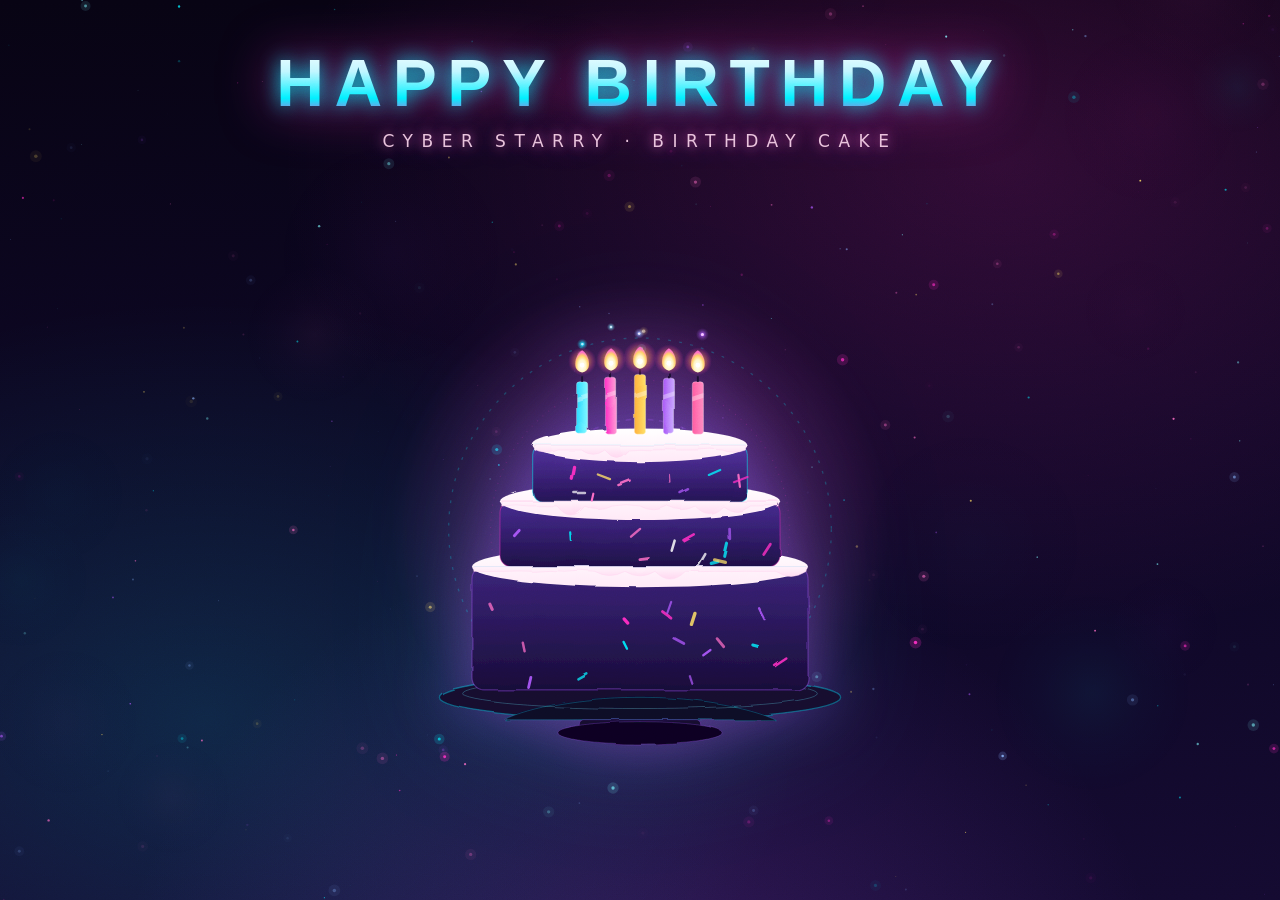
<file: works/cake-cyber.html>
<!DOCTYPE html>
<html lang="en">
<head>
<meta charset="UTF-8">
<meta name="viewport" content="width=device-width, initial-scale=1.0">
<title>Cyber Starry Birthday Cake</title>
<style>
  :root{
    --cyan: #00f0ff;
    --magenta: #ff2ec4;
    --purple: #a855f7;
    --pink: #ff6ec7;
  }

  *{ margin:0; padding:0; box-sizing:border-box; }

  html,body{
    width:100%; height:100%;
    overflow:hidden;
    background:#080414;
    font-family:"PingFang SC","Microsoft YaHei","Segoe UI",system-ui,sans-serif;
    color:#eafcff;
  }

  body{
    /* deep-space cyber gradient + neon nebula glows */
    background:
      radial-gradient(1200px 800px at 78% 18%, rgba(255,46,196,0.16), transparent 60%),
      radial-gradient(1000px 700px at 16% 80%, rgba(0,240,255,0.13), transparent 60%),
      radial-gradient(900px 900px at 50% 120%, rgba(168,85,247,0.22), transparent 60%),
      linear-gradient(180deg, #070313 0%, #0c0622 45%, #140a30 100%);
  }

  /* ---------- canvas starfield ---------- */
  #sky{
    position:fixed; inset:0;
    z-index:0;
    display:block;
  }

  /* ---------- scene ---------- */
  .scene{
    position:relative; z-index:1;
    width:100%; height:100%;
    display:flex; align-items:center; justify-content:center;
  }

  .cake-svg{
    width:min(88vw, 560px);
    height:auto;
    margin-top:3vh;
    filter:
      drop-shadow(0 0 28px rgba(168,85,247,0.35))
      drop-shadow(0 0 60px rgba(0,240,255,0.18));
    animation: float 7s ease-in-out infinite;
  }

  @keyframes float{
    0%,100%{ transform: translateY(0) rotate(-0.4deg); }
    50%    { transform: translateY(-14px) rotate(0.5deg); }
  }

  /* halo rings slow rotation */
  .halo-rings{
    transform-box: view-box;
    transform-origin: 300px 430px;
    animation: spin 70s linear infinite;
  }
  @keyframes spin{ to{ transform: rotate(360deg); } }

  /* candle flames */
  .flame{
    transform-box: fill-box;
    transform-origin: 50% 100%;
    animation: flicker 1.15s ease-in-out infinite;
  }
  @keyframes flicker{
    0%,100%{ transform: scale(1,1) rotate(-1deg); opacity:1; }
    30%    { transform: scale(1.06,0.96) rotate(1.5deg); opacity:.92; }
    60%    { transform: scale(0.94,1.05) rotate(-2deg); opacity:.84; }
    80%    { transform: scale(1.02,0.98) rotate(1deg); opacity:1; }
  }
  .flame-glow{
    transform-box: fill-box;
    transform-origin: 50% 50%;
    animation: glowpulse 2.1s ease-in-out infinite;
  }
  @keyframes glowpulse{
    0%,100%{ opacity:.55; transform: scale(1); }
    50%    { opacity:.95; transform: scale(1.15); }
  }

  /* ---------- title ---------- */
  .title{
    position:absolute; top:5%; left:50%;
    transform:translateX(-50%);
    text-align:center; pointer-events:none; z-index:3;
    white-space:nowrap;
  }
  .title h1{
    font-family:"Arial Black","PingFang SC","Microsoft YaHei",sans-serif;
    font-weight:900;
    font-size:clamp(30px, 6.2vw, 66px);
    letter-spacing:.16em;
    background:linear-gradient(180deg,#ffffff 0%, #bff6ff 35%, var(--cyan) 70%, var(--magenta) 100%);
    -webkit-background-clip:text; background-clip:text;
    -webkit-text-fill-color:transparent; color:transparent;
    filter:
      drop-shadow(0 0 10px rgba(0,240,255,0.9))
      drop-shadow(0 0 26px rgba(255,46,196,0.6));
    animation: neonFlicker 4.5s infinite;
  }
  .title p{
    margin-top:.6em;
    font-size:clamp(12px, 1.8vw, 17px);
    letter-spacing:.5em;
    color:#ffd7f0;
    text-shadow:0 0 12px rgba(255,110,199,0.9), 0 0 30px rgba(168,85,247,0.7);
    opacity:.9;
  }

  @keyframes neonFlicker{
    0%,100%{ opacity:1; }
    88%{ opacity:1; }
    89%{ opacity:.55; }
    90%{ opacity:1; }
    93%{ opacity:.7; }
    94%{ opacity:1; }
  }

  /* ---------- grain / paper texture overlay ---------- */
  .grain{
    position:fixed; inset:0; z-index:4;
    pointer-events:none;
    mix-blend-mode:overlay;
    opacity:.12;
    background-image:url("data:image/svg+xml,%3Csvg xmlns='http://www.w3.org/2000/svg' width='160' height='160'%3E%3Cfilter id='n'%3E%3CfeTurbulence type='fractalNoise' baseFrequency='0.9' numOctaves='2' stitchTiles='stitch'/%3E%3C/filter%3E%3Crect width='100%25' height='100%25' filter='url(%23n)'/%3E%3C/svg%3E");
    background-size:160px 160px;
  }
</style>
</head>
<body>

<canvas id="sky"></canvas>

<div class="scene">
  <svg class="cake-svg" viewBox="0 0 600 720" xmlns="http://www.w3.org/2000/svg" aria-label="Cyber Starry Birthday Cake">
    <defs>
      <!-- hand-drawn wobble filter -->
      <filter id="wobble" x="-8%" y="-8%" width="116%" height="116%">
        <feTurbulence type="fractalNoise" baseFrequency="0.028" numOctaves="2" seed="4" result="n"/>
        <feDisplacementMap in="SourceGraphic" in2="n" scale="3.6"/>
      </filter>

      <!-- halos -->
      <radialGradient id="bigGlow" cx="50%" cy="50%" r="50%">
        <stop offset="0%" stop-color="#7df9ff" stop-opacity="0.55"/>
        <stop offset="35%" stop-color="#a855f7" stop-opacity="0.28"/>
        <stop offset="70%" stop-color="#ff2ec4" stop-opacity="0.10"/>
        <stop offset="100%" stop-color="#ff2ec4" stop-opacity="0"/>
      </radialGradient>

      <radialGradient id="flameGlow" cx="50%" cy="50%" r="50%">
        <stop offset="0%" stop-color="#ffe066" stop-opacity="0.95"/>
        <stop offset="40%" stop-color="#ffb03a" stop-opacity="0.55"/>
        <stop offset="100%" stop-color="#ff2ec4" stop-opacity="0"/>
      </radialGradient>

      <radialGradient id="flameGrad" cx="50%" cy="70%" r="60%">
        <stop offset="0%" stop-color="#ffffff"/>
        <stop offset="45%" stop-color="#fff6c8"/>
        <stop offset="75%" stop-color="#ffd166"/>
        <stop offset="100%" stop-color="#ff6ec7"/>
      </radialGradient>

      <!-- candle gradients -->
      <linearGradient id="candle1" x1="0" y1="0" x2="1" y2="0">
        <stop offset="0" stop-color="#2bd9ff"/><stop offset="1" stop-color="#7df9ff"/>
      </linearGradient>
      <linearGradient id="candle2" x1="0" y1="0" x2="1" y2="0">
        <stop offset="0" stop-color="#ff2ec4"/><stop offset="1" stop-color="#ff9ad5"/>
      </linearGradient>
      <linearGradient id="candle3" x1="0" y1="0" x2="1" y2="0">
        <stop offset="0" stop-color="#ffb03a"/><stop offset="1" stop-color="#ffe066"/>
      </linearGradient>
      <linearGradient id="candle4" x1="0" y1="0" x2="1" y2="0">
        <stop offset="0" stop-color="#a855f7"/><stop offset="1" stop-color="#c9a8ff"/>
      </linearGradient>
      <linearGradient id="candle5" x1="0" y1="0" x2="1" y2="0">
        <stop offset="0" stop-color="#ff5aa0"/><stop offset="1" stop-color="#ff8ac2"/>
      </linearGradient>

      <!-- tier body gradients -->
      <linearGradient id="tier1" x1="0" y1="0" x2="0" y2="1">
        <stop offset="0" stop-color="#3a2378"/>
        <stop offset="1" stop-color="#180c38"/>
      </linearGradient>
      <linearGradient id="tier2" x1="0" y1="0" x2="0" y2="1">
        <stop offset="0" stop-color="#462b8f"/>
        <stop offset="1" stop-color="#1e0f46"/>
      </linearGradient>
      <linearGradient id="tier3" x1="0" y1="0" x2="0" y2="1">
        <stop offset="0" stop-color="#53339f"/>
        <stop offset="1" stop-color="#241253"/>
      </linearGradient>

      <!-- frosting gradients -->
      <linearGradient id="frost" x1="0" y1="0" x2="0" y2="1">
        <stop offset="0" stop-color="#fff4fb"/>
        <stop offset="1" stop-color="#ffd7f0"/>
      </linearGradient>
      <linearGradient id="frostTop" x1="0" y1="0" x2="0" y2="1">
        <stop offset="0" stop-color="#ffffff"/>
        <stop offset="1" stop-color="#ffe9f7"/>
      </linearGradient>

      <!-- flame path (local origin at base, tip up) -->
      <path id="flamePath" d="M 0 0
        C -8 -2, -8 -8, -6.8 -14
        C -5.6 -19, -2.8 -22, 0 -24
        C 2.8 -22, 5.6 -19, 6.8 -14
        C 8 -8, 8 -2, 0 0 Z"/>
    </defs>

    <!-- ===== background halos / rings ===== -->
    <g class="halo-rings">
      <circle cx="300" cy="430" r="270" fill="url(#bigGlow)"/>
      <circle cx="300" cy="430" r="205" fill="none" stroke="#00f0ff" stroke-opacity="0.22" stroke-width="1.4" stroke-dasharray="3 9"/>
      <circle cx="300" cy="430" r="160" fill="none" stroke="#ff2ec4" stroke-opacity="0.20" stroke-width="1.1" stroke-dasharray="1 7"/>
      <circle cx="300" cy="430" r="118" fill="none" stroke="#a855f7" stroke-opacity="0.26" stroke-width="1.6" stroke-dasharray="6 6"/>
    </g>

    <!-- ===== cake ===== -->
    <g id="cake" filter="url(#wobble)">
      <!-- plate -->
      <ellipse cx="300" cy="610" rx="215" ry="24" fill="#120a2e" stroke="#00f0ff" stroke-opacity="0.35" stroke-width="1.4"/>
      <path d="M 300 610 C 210 610 160 630 155 634 L 445 634 C 440 630 390 610 300 610 Z" fill="#0d0826" stroke="#00f0ff" stroke-opacity="0.25" stroke-width="1"/>
      <rect x="235" y="634" width="130" height="12" rx="5" fill="#120a2e" stroke="#a855f7" stroke-opacity="0.3" stroke-width="1"/>
      <ellipse cx="300" cy="648" rx="88" ry="12" fill="#0a0520" stroke="#a855f7" stroke-opacity="0.3" stroke-width="1"/>
      <ellipse cx="300" cy="606" rx="190" ry="16" fill="none" stroke="#7df9ff" stroke-opacity="0.28" stroke-width="1"/>

      <!-- bottom tier -->
      <rect x="120" y="470" width="360" height="132" rx="13" fill="url(#tier1)"/>
      <rect x="120" y="470" width="360" height="132" rx="13" fill="none" stroke="#a855f7" stroke-opacity="0.4" stroke-width="1.2"/>
      <ellipse cx="300" cy="470" rx="180" ry="22" fill="url(#frostTop)"/>

      <!-- middle tier -->
      <rect x="150" y="400" width="300" height="70" rx="12" fill="url(#tier2)"/>
      <rect x="150" y="400" width="300" height="70" rx="12" fill="none" stroke="#ff2ec4" stroke-opacity="0.4" stroke-width="1.1"/>
      <ellipse cx="300" cy="400" rx="150" ry="20" fill="url(#frostTop)"/>

      <!-- top tier -->
      <rect x="185" y="340" width="230" height="60" rx="10" fill="url(#tier3)"/>
      <rect x="185" y="340" width="230" height="60" rx="10" fill="none" stroke="#00f0ff" stroke-opacity="0.45" stroke-width="1.2"/>
      <ellipse cx="300" cy="340" rx="115" ry="18" fill="url(#frostTop)"/>

      <!-- neon rim highlights -->
      <path d="M 122 470 L 478 470" stroke="#7df9ff" stroke-opacity="0.5" stroke-width="1.4" fill="none"/>
      <path d="M 152 400 L 448 400" stroke="#ff8ac2" stroke-opacity="0.5" stroke-width="1.2" fill="none"/>
      <path d="M 187 340 L 413 340" stroke="#7df9ff" stroke-opacity="0.55" stroke-width="1.3" fill="none"/>

      <!-- candles -->
      <g class="candle">
        <rect x="232" y="272" width="12" height="56" rx="3" fill="url(#candle1)"/>
        <rect x="232" y="272" width="12" height="56" rx="3" fill="none" stroke="#ffffff" stroke-opacity="0.3" stroke-width="1"/>
        <path d="M 232 288 L 244 284 L 244 289 L 232 293 Z" fill="#ffffff" opacity="0.35"/>
        <line x1="238" y1="266" x2="238" y2="272" stroke="#1b1030" stroke-width="2"/>
      </g>
      <g class="candle">
        <rect x="263" y="268" width="12" height="60" rx="3" fill="url(#candle2)"/>
        <rect x="263" y="268" width="12" height="60" rx="3" fill="none" stroke="#ffffff" stroke-opacity="0.3" stroke-width="1"/>
        <path d="M 263 286 L 275 282 L 275 287 L 263 291 Z" fill="#ffffff" opacity="0.35"/>
        <line x1="269" y1="262" x2="269" y2="268" stroke="#1b1030" stroke-width="2"/>
      </g>
      <g class="candle">
        <rect x="294" y="264" width="12" height="64" rx="3" fill="url(#candle3)"/>
        <rect x="294" y="264" width="12" height="64" rx="3" fill="none" stroke="#ffffff" stroke-opacity="0.3" stroke-width="1"/>
        <path d="M 294 284 L 306 280 L 306 285 L 294 289 Z" fill="#ffffff" opacity="0.35"/>
        <line x1="300" y1="258" x2="300" y2="264" stroke="#1b1030" stroke-width="2"/>
      </g>
      <g class="candle">
        <rect x="325" y="268" width="12" height="60" rx="3" fill="url(#candle4)"/>
        <rect x="325" y="268" width="12" height="60" rx="3" fill="none" stroke="#ffffff" stroke-opacity="0.3" stroke-width="1"/>
        <path d="M 325 286 L 337 282 L 337 287 L 325 291 Z" fill="#ffffff" opacity="0.35"/>
        <line x1="331" y1="262" x2="331" y2="268" stroke="#1b1030" stroke-width="2"/>
      </g>
      <g class="candle">
        <rect x="356" y="272" width="12" height="56" rx="3" fill="url(#candle5)"/>
        <rect x="356" y="272" width="12" height="56" rx="3" fill="none" stroke="#ffffff" stroke-opacity="0.3" stroke-width="1"/>
        <path d="M 356 288 L 368 284 L 368 289 L 356 293 Z" fill="#ffffff" opacity="0.35"/>
        <line x1="362" y1="266" x2="362" y2="272" stroke="#1b1030" stroke-width="2"/>
      </g>

      <!-- drips + sprinkles generated by JS -->
      <g id="drips"></g>
      <g id="sprinkles"></g>
    </g>

    <!-- ===== flames (crisp, animated) ===== -->
    <g id="flames">
      <g class="flame" style="animation-delay:0s">
        <circle class="flame-glow" cx="238" cy="250" r="15" fill="url(#flameGlow)"/>
        <use href="#flamePath" x="238" y="262" fill="url(#flameGrad)"/>
        <circle class="flame-core" cx="238" cy="254" r="2.6" fill="#ffffff"/>
      </g>
      <g class="flame" style="animation-delay:0.18s">
        <circle class="flame-glow" cx="269" cy="248" r="16" fill="url(#flameGlow)"/>
        <use href="#flamePath" x="269" y="260" fill="url(#flameGrad)"/>
        <circle class="flame-core" cx="269" cy="252" r="2.6" fill="#ffffff"/>
      </g>
      <g class="flame" style="animation-delay:0.32s">
        <circle class="flame-glow" cx="300" cy="246" r="18" fill="url(#flameGlow)"/>
        <use href="#flamePath" x="300" y="258" fill="url(#flameGrad)"/>
        <circle class="flame-core" cx="300" cy="250" r="3" fill="#ffffff"/>
      </g>
      <g class="flame" style="animation-delay:0.1s">
        <circle class="flame-glow" cx="331" cy="248" r="16" fill="url(#flameGlow)"/>
        <use href="#flamePath" x="331" y="260" fill="url(#flameGrad)"/>
        <circle class="flame-core" cx="331" cy="252" r="2.6" fill="#ffffff"/>
      </g>
      <g class="flame" style="animation-delay:0.24s">
        <circle class="flame-glow" cx="362" cy="250" r="15" fill="url(#flameGlow)"/>
        <use href="#flamePath" x="362" y="262" fill="url(#flameGrad)"/>
        <circle class="flame-core" cx="362" cy="254" r="2.6" fill="#ffffff"/>
      </g>
    </g>
  </svg>

  <div class="title">
    <h1>HAPPY BIRTHDAY</h1>
    <p>CYBER STARRY · BIRTHDAY CAKE</p>
  </div>
</div>

<div class="grain"></div>

<script>
(function(){
  "use strict";
  const SVGNS = "http://www.w3.org/2000/svg";

  /* ================= SVG decoration generation ================= */

  function rand(a,b){ return a + Math.random()*(b-a); }

  function dripBand(x0,x1,y,dropMax,segments){
    const step=(x1-x0)/segments;
    let d = `M ${x0} ${y} L ${x1} ${y}`;
    for(let i=segments-1;i>=0;i--){
      const xb = x0 + i*step, xa = xb + step, mid = (xa+xb)/2;
      const drop = Math.random()<0.55 ? rand(8,dropMax) : rand(2,6);
      d += ` L ${xa} ${y+5} Q ${mid} ${y+drop} ${xb} ${y+5}`;
    }
    return d + " Z";
  }

  const dripDefs = [
    { x0:122, x1:478, y:470, dropMax:30, seg:11 },
    { x0:152, x1:448, y:400, dropMax:26, seg:10 },
    { x0:187, x1:413, y:340, dropMax:22, seg:9 }
  ];

  const dripsGroup = document.getElementById("drips");
  dripDefs.forEach(function(def){
    const p = document.createElementNS(SVGNS, "path");
    p.setAttribute("d", dripBand(def.x0, def.x1, def.y, def.dropMax, def.seg));
    p.setAttribute("fill", "url(#frost)");
    p.setAttribute("stroke", "#ffd7f0");
    p.setAttribute("stroke-width", "0.6");
    dripsGroup.appendChild(p);
  });

  const sprinkleColors = ["#00f0ff","#ff2ec4","#ffe066","#a855f7","#ff6ec7","#ffffff"];
  const sprinklesGroup = document.getElementById("sprinkles");
  function addSprinkles(x0,x1,y0,y1,n){
    for(let i=0;i<n;i++){
      const x = rand(x0,x1), y = rand(y0,y1);
      const ang = rand(0,180), len = rand(9,18), w = rand(2.2,3.6);
      const g = document.createElementNS(SVGNS, "g");
      g.setAttribute("transform", `translate(${x} ${y}) rotate(${ang})`);
      const r = document.createElementNS(SVGNS, "rect");
      r.setAttribute("x", -w/2); r.setAttribute("y", -len/2);
      r.setAttribute("width", w); r.setAttribute("height", len);
      r.setAttribute("rx", w/2);
      r.setAttribute("fill", sprinkleColors[(Math.random()*sprinkleColors.length)|0]);
      r.setAttribute("opacity", rand(0.7,1));
      g.appendChild(r);
      sprinklesGroup.appendChild(g);
    }
  }
  addSprinkles(128, 472, 505, 596, 16);
  addSprinkles(158, 442, 430, 466, 12);
  addSprinkles(192, 408, 366, 396, 10);

  /* ================= canvas starfield / bokeh / particles ================= */

  const canvas = document.getElementById("sky");
  const ctx = canvas.getContext("2d");
  let W=0, H=0, DPR=1;

  const NEON = ["#00f0ff","#ff2ec4","#a855f7","#ff6ec7","#7df9ff","#ffe066","#8ab4ff"];
  const pick = arr => arr[(Math.random()*arr.length)|0];

  // pre-rendered glow sprites (fast + pretty)
  const spriteCache = {};
  function glowSprite(color){
    let s = spriteCache[color];
    if(s) return s;
    s = document.createElement("canvas"); s.width = s.height = 64;
    const c = s.getContext("2d");
    const g = c.createRadialGradient(32,32,0,32,32,32);
    g.addColorStop(0, color);
    g.addColorStop(0.25, color);
    g.addColorStop(0.6, color+"66");
    g.addColorStop(1, color+"00");
    c.fillStyle = g; c.fillRect(0,0,64,64);
    spriteCache[color] = s;
    return s;
  }

  let stars=[], bokeh=[], sparks=[], shots=[];

  function seed(){
    stars = [];
    const n = Math.min(340, Math.floor(W*H/4200));
    for(let i=0;i<n;i++){
      stars.push({ nx:Math.random(), ny:Math.random(), r:rand(0.3,1.8),
        a:rand(0.25,1), tw:rand(0.3,2.2), ph:rand(0,6.28), hue:pick(NEON) });
    }
    bokeh = [];
    for(let i=0;i<18;i++){
      bokeh.push({ nx:Math.random(), ny:Math.random(), r:rand(40,130),
        a:rand(0.05,0.15), vy:rand(5,15), drift:rand(-8,8), ph:rand(0,6.28),
        hue:pick(["#00f0ff","#ff2ec4","#a855f7","#ff6ec7"]) });
    }
    sparks = []; shots = [];
  }

  function resize(){
    DPR = Math.min(window.devicePixelRatio||1, 2);
    W = window.innerWidth; H = window.innerHeight;
    canvas.width = Math.floor(W*DPR); canvas.height = Math.floor(H*DPR);
    canvas.style.width = W+"px"; canvas.style.height = H+"px";
    ctx.setTransform(DPR,0,0,DPR,0,0);
    seed();
  }

  function flamePoints(){
    const pts = [];
    document.querySelectorAll(".flame-core").forEach(function(el){
      const r = el.getBoundingClientRect();
      pts.push({ x: r.left + r.width/2, y: r.top + r.height*0.35 });
    });
    return pts;
  }

  function spawnSpark(){
    const pts = flamePoints();
    if(!pts.length) return;
    const p = pick(pts);
    const sp = rand(10,60);
    sparks.push({
      x:p.x+rand(-2,2), y:p.y+rand(-2,2),
      vx:rand(-18,18), vy:-rand(40,130)-sp*0.5,
      life:0, max:rand(0.7,1.6), r:rand(1.2,3.2), hue:pick(NEON)
    });
  }

  function burst(){
    const pts = flamePoints();
    if(!pts.length) return;
    const p = pick(pts);
    const n = Math.floor(rand(16,30));
    for(let i=0;i<n;i++){
      const a = rand(0,Math.PI*2), sp = rand(40,180);
      sparks.push({ x:p.x, y:p.y, vx:Math.cos(a)*sp, vy:Math.sin(a)*sp,
        life:0, max:rand(0.6,1.3), r:rand(1.4,3.4), hue:pick(NEON) });
    }
  }

  function spawnShot(){
    const fromTop = Math.random()<0.5;
    const x = rand(W*0.05, W*0.95);
    const y = fromTop ? rand(0, H*0.25) : rand(0, H*0.4);
    const ang = rand(Math.PI*0.55, Math.PI*0.75); // downward
    const sp = rand(500,900);
    shots.push({ x, y, vx:Math.cos(ang)*sp, vy:Math.sin(ang)*sp,
      life:0, max:rand(0.7,1.1), hue:pick(["#ffffff","#7df9ff","#ff6ec7"]) });
  }

  let last = performance.now(), burstTimer = 0, shotTimer = 2;

  function frame(now){
    const t = now*0.001;
    let dt = (now-last)/1000; last = now;
    if(dt>0.05) dt = 0.05;

    ctx.clearRect(0,0,W,H);

    // ---- bokeh (soft drifting blobs) ----
    ctx.globalCompositeOperation = "source-over";
    for(const b of bokeh){
      let y = b.ny*H - t*b.vy;
      const span = H + b.r*2;
      y = ((y % span) + span) % span - b.r;
      const x = b.nx*W + Math.sin(t*0.2+b.ph)*b.drift;
      const g = ctx.createRadialGradient(x,y,0,x,y,b.r);
      g.addColorStop(0, b.hue+"66");
      g.addColorStop(0.5, b.hue+"22");
      g.addColorStop(1, b.hue+"00");
      ctx.globalAlpha = b.a*(0.7+0.3*Math.sin(t*0.6+b.ph));
      ctx.fillStyle = g;
      ctx.beginPath(); ctx.arc(x,y,b.r,0,6.2832); ctx.fill();
    }
    ctx.globalAlpha = 1;

    // ---- stars ----
    for(const s of stars){
      const x = s.nx*W, y = s.ny*H;
      const tw = 0.55 + 0.45*Math.sin(t*s.tw + s.ph);
      ctx.globalAlpha = s.a*tw;
      ctx.fillStyle = s.hue;
      ctx.beginPath(); ctx.arc(x,y,s.r,0,6.2832); ctx.fill();
      if(s.r>1.25){
        ctx.globalAlpha = s.a*tw*0.22;
        ctx.beginPath(); ctx.arc(x,y,s.r*3.4,0,6.2832); ctx.fill();
      }
    }
    ctx.globalAlpha = 1;

    // ---- shooting stars ----
    ctx.globalCompositeOperation = "lighter";
    for(let i=shots.length-1;i>=0;i--){
      const p = shots[i];
      p.life += dt;
      if(p.life>=p.max){ shots.splice(i,1); continue; }
      p.x += p.vx*dt; p.y += p.vy*dt;
      const k = 1 - p.life/p.max;
      const tx = p.x - p.vx*0.09, ty = p.y - p.vy*0.09;
      const grad = ctx.createLinearGradient(p.x,p.y,tx,ty);
      grad.addColorStop(0, p.hue+"ff");
      grad.addColorStop(1, p.hue+"00");
      ctx.strokeStyle = grad;
      ctx.globalAlpha = k;
      ctx.lineWidth = 2;
      ctx.lineCap = "round";
      ctx.beginPath(); ctx.moveTo(p.x,p.y); ctx.lineTo(tx,ty); ctx.stroke();
      ctx.globalAlpha = k*0.9;
      ctx.fillStyle = "#ffffff";
      ctx.beginPath(); ctx.arc(p.x,p.y,1.6,0,6.2832); ctx.fill();
    }
    ctx.globalAlpha = 1;

    // ---- sparkles / particle bursts ----
    ctx.globalCompositeOperation = "lighter";
    for(let i=sparks.length-1;i>=0;i--){
      const p = sparks[i];
      p.life += dt;
      if(p.life>=p.max){ sparks.splice(i,1); continue; }
      p.vy += 42*dt;
      p.vx *= (1 - 0.5*dt);
      p.x += p.vx*dt; p.y += p.vy*dt;
      const k = 1 - p.life/p.max;
      const size = p.r*(0.5 + k*1.5)*3;
      ctx.globalAlpha = k;
      ctx.drawImage(glowSprite(p.hue), p.x-size/2, p.y-size/2, size, size);
      ctx.globalAlpha = k*0.9;
      ctx.fillStyle = "#ffffff";
      ctx.beginPath(); ctx.arc(p.x,p.y,p.r*0.55,0,6.2832); ctx.fill();
    }
    ctx.globalAlpha = 1;
    ctx.globalCompositeOperation = "source-over";

    // ---- spawn logic ----
    if(Math.random() < 0.5) spawnSpark();
    burstTimer += dt;
    if(burstTimer > rand(1.4,3.2)){ burst(); burstTimer = 0; }
    shotTimer += dt;
    if(shotTimer > rand(5,9)){ spawnShot(); shotTimer = 0; }

    if(sparks.length > 600) sparks.splice(0, sparks.length-600);

    requestAnimationFrame(frame);
  }

  window.addEventListener("resize", resize);
  resize();
  requestAnimationFrame(frame);
})();
</script>
</body>
</html>
</file>
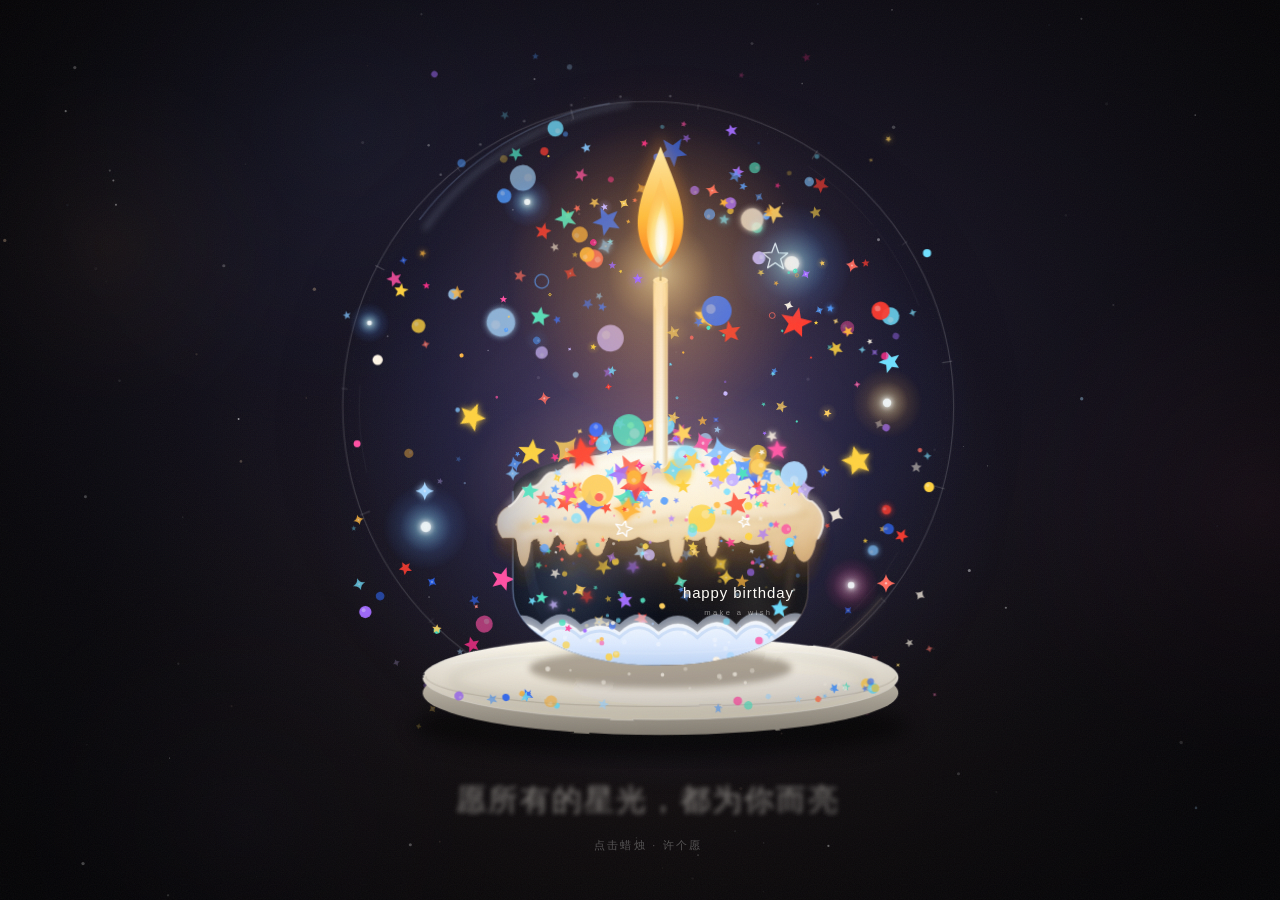
<file: works/cake-galaxy.html>
<!DOCTYPE html>
<html lang="zh-CN">
<head>
<meta charset="utf-8">
<meta name="viewport" content="width=device-width, initial-scale=1, viewport-fit=cover">
<meta name="theme-color" content="#08070b">
<title>生日快乐 · 星屑蛋糕</title>
<meta name="description" content="一枚漂浮在夜色里的星屑生日蛋糕，点击蜡烛，许一个愿。">
<link rel="icon" href="data:image/svg+xml,%3Csvg xmlns='http://www.w3.org/2000/svg' viewBox='0 0 64 64'%3E%3Crect width='64' height='64' rx='14' fill='%2309080d'/%3E%3Cpath d='M32 10c2 8 3 12 9 14-6 2-7 6-9 14-2-8-3-12-9-14 6-2 7-6 9-14z' fill='%23ffd23f'/%3E%3Ccircle cx='45' cy='41' r='3' fill='%236fe0ff'/%3E%3Ccircle cx='21' cy='43' r='2.4' fill='%23ff4fa3'/%3E%3C/svg%3E">
<style>
  :root{
    --mx: 0;
    --my: 0;
  }
  *{ box-sizing:border-box; }
  html,body{ height:100%; }
  body{
    margin:0;
    overflow:hidden;
    background:
      radial-gradient(90vmax 70vmax at 50% 28%, rgba(74,60,112,.26), transparent 62%),
      radial-gradient(70vmax 55vmax at 50% 80%, rgba(128,84,42,.10), transparent 65%),
      radial-gradient(130vmax 100vmax at 50% 48%, #0d0c14 0%, #08070b 55%, #050407 100%);
    color:#fff;
    font-family:"Helvetica Neue","SF Pro Display","PingFang SC","Microsoft YaHei",system-ui,sans-serif;
    -webkit-font-smoothing:antialiased;
    user-select:none;
    touch-action:manipulation;
  }
  #bg,#fx{
    position:fixed; inset:0; width:100%; height:100%;
    pointer-events:none;
  }
  #bg{ z-index:0; }
  #fx{ z-index:3; }

  .stage{
    position:fixed; inset:0; z-index:2;
    display:flex; align-items:center; justify-content:center;
    animation:stageIn 1.9s cubic-bezier(.18,.8,.24,1) both;
  }
  @keyframes stageIn{
    from{ opacity:0; transform:scale(.965) translateY(12px); filter:blur(7px); }
    to  { opacity:1; transform:none; filter:blur(0); }
  }

  #scene{
    width:730px; height:872px;
    display:block;
    overflow:visible;
    will-change:transform;
  }

  /* ---------- svg type ---------- */
  .cake-text{
    font-family:"Helvetica Neue","SF Pro Display","PingFang SC","Microsoft YaHei",sans-serif;
    font-weight:400;
    paint-order:stroke;
  }
  .wish-group{ cursor:help; }
  .wish-script{
    font-family:"Xingkai SC","STXingkai","Snell Roundhand","Apple Chancery","Kaiti SC","STKaiti",cursive;
    font-size:29px;
    letter-spacing:2px;
    fill:#fffaf0;
    opacity:.68;
    filter:blur(2.8px);
    transition:filter .9s ease, opacity .9s ease;
  }
  .wish-group:hover .wish-script{ filter:blur(0); opacity:.95; }
  body.blown .wish-script{
    filter:blur(0);
    opacity:1;
    animation:wishReveal 1.4s cubic-bezier(.2,.8,.2,1) both;
  }
  @keyframes wishReveal{
    from{ opacity:0; transform:translateY(6px); }
    to  { opacity:1; transform:translateY(0); }
  }
  body.blown #warmSpill{ opacity:0 !important; }

  .hint-text{
    font-family:"Helvetica Neue","SF Pro Display","PingFang SC",sans-serif;
    font-size:10.5px;
    letter-spacing:2.2px;
    fill:rgba(255,255,255,.4);
    transition:opacity .45s ease;
  }

  /* ---------- candle flame ---------- */
  .flame-body{
    transform-box:fill-box;
    transform-origin:50% 100%;
    animation:flicker 2.3s ease-in-out infinite;
  }
  @keyframes flicker{
    0%,100%{ transform:scale(1.12,1) rotate(-1.2deg); }
    18%    { transform:scale(1.08,1.045) rotate(1.6deg); }
    43%    { transform:scale(1.16,.972) rotate(-.7deg); }
    66%    { transform:scale(1.1,1.02) rotate(1.9deg); }
    84%    { transform:scale(1.14,.99) rotate(-.4deg); }
  }
  .flame-aura{
    transform-box:fill-box;
    transform-origin:50% 82%;
    animation:auraPulse 3.8s ease-in-out infinite;
    transition:opacity .45s ease;
  }
  @keyframes auraPulse{
    0%,100%{ opacity:.72; transform:scale(1); }
    50%    { opacity:1; transform:scale(1.09); }
  }
  #flameRig{
    transform-box:fill-box;
    transform-origin:50% 100%;
    transition:opacity .32s ease, transform .55s cubic-bezier(.4,0,.2,1);
  }
  body.blown #flameRig{ opacity:0; transform:scale(.4,.06); }
  body.blown .flame-aura{ opacity:0; }
  #bgWarm{ transition:opacity 1.2s ease; }
  body.blown #bgWarm{ opacity:.08; }
  .wick-ember{ transition:fill .4s ease, opacity .4s ease; }
  body.blown .wick-ember{ fill:#6d4a2d; opacity:.55; }

  #candleHit{ cursor:pointer; outline:none; }
  #candleHit:focus-visible{ stroke:rgba(255,226,170,.55); stroke-width:1.2; }

  .plx{
    transform:translate3d(calc(var(--mx) * var(--d, 0) * 1px), calc(var(--my) * var(--d, 0) * 1px), 0);
    transition:transform .45s cubic-bezier(.2,.8,.2,1);
    will-change:transform;
  }

  /* ---------- overlays ---------- */
  .vignette{
    position:fixed; inset:0; z-index:4; pointer-events:none;
    background:radial-gradient(ellipse 72% 68% at 50% 45%, transparent 42%, rgba(0,0,0,.52) 100%);
  }
  .grain{
    position:fixed; inset:-20%; z-index:5; pointer-events:none;
    opacity:.055;
    background-image:url("data:image/svg+xml,%3Csvg xmlns='http://www.w3.org/2000/svg' width='180' height='180'%3E%3Cfilter id='n'%3E%3CfeTurbulence type='fractalNoise' baseFrequency='.85' numOctaves='2' stitchTiles='stitch'/%3E%3C/filter%3E%3Crect width='100%25' height='100%25' filter='url(%23n)'/%3E%3C/svg%3E");
    background-size:180px 180px;
  }

  .sr-only{
    position:absolute; width:1px; height:1px; padding:0; margin:-1px;
    overflow:hidden; clip:rect(0 0 0 0); white-space:nowrap; border:0;
  }

  @media (prefers-reduced-motion: reduce){
    .flame-body,.flame-aura{ animation:none; }
    .stage{ animation:none; }
    .plx{ transition:none; transform:none; }
  }
</style>
</head>
<body>

<canvas id="bg" aria-hidden="true"></canvas>

<main class="stage">
  <svg id="scene" viewBox="0 0 720 860" xmlns="http://www.w3.org/2000/svg" role="img" aria-labelledby="sceneTitle sceneDesc">
    <title id="sceneTitle">星屑生日蛋糕</title>
    <desc id="sceneDesc">深色背景里的一枚玻璃球圆环，中央是撒满彩色星屑的生日蛋糕，一根点燃的长蜡烛，底部有一行模糊的手写祝福。</desc>

    <defs>
      <filter id="wobble" x="-8%" y="-8%" width="116%" height="116%">
        <feTurbulence type="fractalNoise" baseFrequency="0.013 0.019" numOctaves="2" seed="9" result="noise"/>
        <feDisplacementMap in="SourceGraphic" in2="noise" scale="2.6" xChannelSelector="R" yChannelSelector="G"/>
      </filter>
      <filter id="blurSoft" x="-40%" y="-40%" width="180%" height="180%">
        <feGaussianBlur stdDeviation="9"/>
      </filter>
      <filter id="blurTiny" x="-60%" y="-60%" width="220%" height="220%">
        <feGaussianBlur stdDeviation="3"/>
      </filter>
      <filter id="blur6" x="-60%" y="-60%" width="220%" height="220%">
        <feGaussianBlur stdDeviation="6"/>
      </filter>
      <filter id="glowSoft" x="-140%" y="-140%" width="380%" height="380%">
        <feGaussianBlur stdDeviation="3.2" result="b"/>
        <feMerge>
          <feMergeNode in="b"/>
          <feMergeNode in="SourceGraphic"/>
        </feMerge>
      </filter>

      <radialGradient id="bgNebula" cx="50%" cy="50%" r="50%">
        <stop offset="0%" stop-color="#6b5aa0" stop-opacity=".26"/>
        <stop offset="42%" stop-color="#352b54" stop-opacity=".13"/>
        <stop offset="100%" stop-color="#000000" stop-opacity="0"/>
      </radialGradient>
      <radialGradient id="coolHalo" cx="50%" cy="50%" r="50%">
        <stop offset="0%" stop-color="#8ab8ff" stop-opacity=".18"/>
        <stop offset="55%" stop-color="#5b78ff" stop-opacity=".07"/>
        <stop offset="100%" stop-color="#4b6bff" stop-opacity="0"/>
      </radialGradient>
      <radialGradient id="galaxyGlow" cx="50%" cy="50%" r="50%">
        <stop offset="0%" stop-color="#ff86cd" stop-opacity=".14"/>
        <stop offset="42%" stop-color="#7a6cff" stop-opacity=".09"/>
        <stop offset="100%" stop-color="#5b78ff" stop-opacity="0"/>
      </radialGradient>
      <radialGradient id="warmHalo" cx="50%" cy="50%" r="50%">
        <stop offset="0%" stop-color="#ffdca0" stop-opacity=".52"/>
        <stop offset="36%" stop-color="#ffab52" stop-opacity=".22"/>
        <stop offset="100%" stop-color="#ff8a2a" stop-opacity="0"/>
      </radialGradient>
      <radialGradient id="flameAura" cx="50%" cy="52%" r="50%">
        <stop offset="0%" stop-color="#ffdf9a" stop-opacity=".75"/>
        <stop offset="34%" stop-color="#ffb347" stop-opacity=".26"/>
        <stop offset="100%" stop-color="#ff8a2a" stop-opacity="0"/>
      </radialGradient>
      <linearGradient id="flameOuter" x1="0" y1="1" x2="0" y2="0">
        <stop offset="0%" stop-color="#ff7a1a"/>
        <stop offset="42%" stop-color="#ffbe3d"/>
        <stop offset="100%" stop-color="#ffe9a6"/>
      </linearGradient>
      <radialGradient id="flameMid" cx="50%" cy="76%" r="70%">
        <stop offset="0%" stop-color="#fffbe4"/>
        <stop offset="52%" stop-color="#ffdd7a"/>
        <stop offset="100%" stop-color="#ffb347" stop-opacity=".25"/>
      </radialGradient>
      <radialGradient id="flameCore" cx="50%" cy="72%" r="64%">
        <stop offset="0%" stop-color="#ffffff"/>
        <stop offset="58%" stop-color="#fff6d5"/>
        <stop offset="100%" stop-color="#ffe28f" stop-opacity=".45"/>
      </radialGradient>

      <linearGradient id="plateTop" x1="0" y1="0" x2="0" y2="1">
        <stop offset="0%" stop-color="#fdfaf2"/>
        <stop offset="52%" stop-color="#f0e9db"/>
        <stop offset="100%" stop-color="#d6cebd"/>
      </linearGradient>
      <linearGradient id="plateSide" x1="0" y1="0" x2="0" y2="1">
        <stop offset="0%" stop-color="#e8e1d3"/>
        <stop offset="48%" stop-color="#c3bbac"/>
        <stop offset="100%" stop-color="#928b7f"/>
      </linearGradient>
      <radialGradient id="plateGlow" cx="50%" cy="50%" r="50%">
        <stop offset="0%" stop-color="#fff7dd" stop-opacity=".55"/>
        <stop offset="100%" stop-color="#fff2cc" stop-opacity="0"/>
      </radialGradient>

      <linearGradient id="cakeBody" x1="0" y1="0" x2="0" y2="1">
        <stop offset="0%" stop-color="#222a3d"/>
        <stop offset="52%" stop-color="#0c101a"/>
        <stop offset="100%" stop-color="#060810"/>
      </linearGradient>
      <linearGradient id="cakeTop" x1="0" y1="0" x2="0" y2="1">
        <stop offset="0%" stop-color="#263048"/>
        <stop offset="100%" stop-color="#0b0f19"/>
      </linearGradient>
      <radialGradient id="bodySheen" cx="50%" cy="50%" r="50%">
        <stop offset="0%" stop-color="#b8d4ff" stop-opacity=".38"/>
        <stop offset="60%" stop-color="#6f95ff" stop-opacity=".10"/>
        <stop offset="100%" stop-color="#4f6bff" stop-opacity="0"/>
      </radialGradient>

      <linearGradient id="cream" x1="0" y1="0" x2="0" y2="1">
        <stop offset="0%" stop-color="#fffdf6"/>
        <stop offset="46%" stop-color="#fff3d9"/>
        <stop offset="100%" stop-color="#ecd0a4"/>
      </linearGradient>
      <linearGradient id="creamShade" x1="0" y1="0" x2="1" y2="0">
        <stop offset="0%" stop-color="#7793cc" stop-opacity=".5"/>
        <stop offset="30%" stop-color="#ffffff" stop-opacity="0"/>
        <stop offset="72%" stop-color="#f6d9a8" stop-opacity=".08"/>
        <stop offset="100%" stop-color="#c9975b" stop-opacity=".4"/>
      </linearGradient>
      <linearGradient id="creamBottom" x1="0" y1="0" x2="0" y2="1">
        <stop offset="0%" stop-color="#ffffff" stop-opacity="0"/>
        <stop offset="55%" stop-color="#d5a263" stop-opacity=".06"/>
        <stop offset="100%" stop-color="#a86f30" stop-opacity=".36"/>
      </linearGradient>
      <linearGradient id="bandGrad" x1="0" y1="0" x2="0" y2="1">
        <stop offset="0%" stop-color="#f4f9ff"/>
        <stop offset="34%" stop-color="#dceaff"/>
        <stop offset="100%" stop-color="#93b7e8"/>
      </linearGradient>
      <linearGradient id="bodyGloss" x1="0" y1="0" x2="0" y2="1">
        <stop offset="0%" stop-color="#cfe4ff" stop-opacity=".55"/>
        <stop offset="55%" stop-color="#7d9fdd" stop-opacity=".14"/>
        <stop offset="100%" stop-color="#7d9fdd" stop-opacity="0"/>
      </linearGradient>

      <linearGradient id="candleBody" x1="0" y1="0" x2="1" y2="0">
        <stop offset="0%" stop-color="#e6cb98"/>
        <stop offset="24%" stop-color="#fff8e2"/>
        <stop offset="58%" stop-color="#fffdf5"/>
        <stop offset="100%" stop-color="#d9bd86"/>
      </linearGradient>

      <radialGradient id="orbCool" cx="50%" cy="50%" r="50%">
        <stop offset="0%" stop-color="#f2fcff" stop-opacity=".95"/>
        <stop offset="22%" stop-color="#8fd8ff" stop-opacity=".6"/>
        <stop offset="60%" stop-color="#5b9bff" stop-opacity=".18"/>
        <stop offset="100%" stop-color="#4f8bff" stop-opacity="0"/>
      </radialGradient>
      <radialGradient id="orbWarm" cx="50%" cy="50%" r="50%">
        <stop offset="0%" stop-color="#fff9e8" stop-opacity=".95"/>
        <stop offset="24%" stop-color="#ffe0a0" stop-opacity=".55"/>
        <stop offset="60%" stop-color="#ffb14f" stop-opacity=".16"/>
        <stop offset="100%" stop-color="#ff9a33" stop-opacity="0"/>
      </radialGradient>
      <radialGradient id="orbPink" cx="50%" cy="50%" r="50%">
        <stop offset="0%" stop-color="#fff0f8" stop-opacity=".9"/>
        <stop offset="24%" stop-color="#ffa8d4" stop-opacity=".5"/>
        <stop offset="65%" stop-color="#ff4fa3" stop-opacity=".14"/>
        <stop offset="100%" stop-color="#ff2e8a" stop-opacity="0"/>
      </radialGradient>

      <clipPath id="bodyClip">
        <path d="M 236 470 L 236 566 C 236 612 300 640 380 640 C 460 640 524 612 524 566 L 524 470 Z"/>
      </clipPath>
    </defs>

    <!-- ===== ambient halo, ring, ticks ===== -->
    <g id="ambient" class="plx" style="--d:5">
      <ellipse cx="368" cy="404" rx="368" ry="350" fill="url(#bgNebula)"/>
      <ellipse cx="380" cy="380" rx="310" ry="290" fill="url(#galaxyGlow)"/>
      <ellipse cx="380" cy="470" rx="345" ry="300" fill="url(#coolHalo)"/>
      <ellipse id="bgWarm" cx="380" cy="300" rx="230" ry="250" fill="url(#warmHalo)" opacity=".38"/>
      <circle cx="368" cy="388" r="298" fill="none" stroke="rgba(255,255,255,.17)" stroke-width="1.1"/>
      <circle cx="368" cy="388" r="291" fill="none" stroke="rgba(255,255,255,.07)" stroke-width=".8" stroke-dasharray="1 9"/>
      <circle cx="368" cy="388" r="282" fill="none" stroke="rgba(255,255,255,.06)" stroke-width=".7" stroke-dasharray="86 250" transform="rotate(-38 368 388)"/>
      <path d="M 150 214 A 298 298 0 0 1 350 92" fill="none" stroke="rgba(206,230,255,.5)" stroke-width="2.4" stroke-linecap="round" filter="url(#blurTiny)" opacity=".7"/>
      <path d="M 596 574 A 298 298 0 0 1 500 657" fill="none" stroke="rgba(255,226,182,.28)" stroke-width="2" stroke-linecap="round" filter="url(#blurTiny)"/>
      <g id="ticks"></g>
      <path d="M 145 205 A 298 298 0 0 1 330 92" fill="none" stroke="rgba(178,208,255,.22)" stroke-width="1.4" stroke-linecap="round"/>
      <path d="M 596 574 A 298 298 0 0 1 470 662" fill="none" stroke="rgba(255,216,170,.12)" stroke-width="1" stroke-linecap="round"/>
    </g>

    <g id="confettiBack" class="plx" style="--d:11"></g>
    <g id="orbs" class="plx" style="--d:16"></g>

    <!-- ===== plate ===== -->
    <g id="plateGroup" filter="url(#wobble)">
      <ellipse cx="380" cy="700" rx="242" ry="31" fill="#000" opacity=".64" filter="url(#blurSoft)"/>
      <ellipse cx="380" cy="667" rx="232" ry="41" fill="url(#plateSide)"/>
      <ellipse cx="380" cy="652" rx="232" ry="41" fill="url(#plateTop)" stroke="rgba(255,255,255,.34)" stroke-width=".9"/>
      <ellipse cx="380" cy="654" rx="202" ry="30" fill="none" stroke="rgba(104,94,78,.065)" stroke-width="11" filter="url(#blurTiny)"/>
      <path d="M 150 651 C 170 690 590 690 610 651" fill="none" stroke="rgba(88,78,62,.18)" stroke-width="1.2"/>
      <path d="M 178 638 C 252 626 496 618 562 633" fill="none" stroke="rgba(255,255,255,.65)" stroke-width="1.9" stroke-linecap="round" opacity=".26"/>
      <ellipse cx="330" cy="624" rx="120" ry="13" fill="url(#plateGlow)" opacity=".6"/>
      <ellipse cx="435" cy="663" rx="140" ry="18" fill="#dfe4f5" opacity=".14"/>
      <ellipse cx="380" cy="643" rx="128" ry="19" fill="#3b2c19" opacity=".38" filter="url(#blurTiny)"/>
      <g id="plateDeco"></g>
    </g>

    <!-- ===== cake body ===== -->
    <g id="cakeBodyGroup">
      <path d="M 236 470 L 236 566 C 236 612 300 640 380 640 C 460 640 524 612 524 566 L 524 470 Z" fill="url(#cakeBody)"/>
      <ellipse cx="380" cy="470" rx="144" ry="40" fill="url(#cakeTop)"/>
      <path d="M 236 470 L 236 566 C 236 612 300 640 380 640" fill="none" stroke="rgba(146,192,255,.32)" stroke-width="1.6"/>
      <path d="M 524 470 L 524 566 C 524 612 460 640 380 640" fill="none" stroke="rgba(255,206,150,.16)" stroke-width="1.2"/>
      <g clip-path="url(#bodyClip)">
        <ellipse cx="292" cy="548" rx="95" ry="135" fill="url(#bodySheen)" opacity=".6"/>
        <ellipse cx="472" cy="572" rx="95" ry="110" fill="url(#warmHalo)" opacity=".24" style="mix-blend-mode:screen"/>
        <path d="M 254 486 C 246 528 250 574 277 604" fill="none" stroke="url(#bodyGloss)" stroke-width="10" stroke-linecap="round" opacity=".6"/>
        <path d="M 505 500 C 512 540 507 578 490 602" fill="none" stroke="rgba(255,196,130,.18)" stroke-width="6" stroke-linecap="round" filter="url(#blurTiny)"/>
        <g id="bodyConfetti"></g>
        <g id="bandGroup"></g>
        <path d="M 222 612 C 278 634 480 636 540 606" fill="none" stroke="rgba(255,255,255,.14)" stroke-width="1.2"/>
      </g>
      <path d="M 236 470 L 236 566 C 236 612 300 640 380 640 C 460 640 524 612 524 566 L 524 470" fill="none" stroke="rgba(255,255,255,.1)" stroke-width="1"/>
    </g>

    <!-- ===== cream cap (generated) ===== -->
    <g id="capGroup" filter="url(#wobble)"></g>
    <g id="creamDust"></g>

    <!-- confetti heaped on the icing -->
    <g id="pileGroup"></g>

    <!-- ===== candle ===== -->
    <g id="candleGroup">
      <ellipse cx="380" cy="452" rx="26" ry="9" fill="#c79a5c" opacity=".35" filter="url(#blurTiny)"/>
      <rect x="373" y="262" width="14" height="186" rx="6.8" fill="url(#candleBody)"/>
      <rect x="373.4" y="262" width="13.2" height="186" rx="6.4" fill="none" stroke="rgba(255,255,255,.62)" stroke-width=".7"/>
      <path d="M 375.4 270 C 374 280 373.6 288 375 292 C 376.6 295 378 293 377.6 288 L 377.5 270 Z" fill="#fff8e4"/>
      <path d="M 384.4 268 C 385.6 277 386 285 384.8 289 C 383.4 292 382.2 290 382.5 285 L 382.5 268 Z" fill="#fff4d8" opacity=".85"/>
      <ellipse cx="380" cy="264.5" rx="7.2" ry="3.6" fill="#fffbec"/>
      <ellipse cx="380" cy="264.5" rx="4.6" ry="2" fill="#ffefc8"/>
      <line x1="380" y1="251" x2="380" y2="264" stroke="#3c2c1d" stroke-width="2" stroke-linecap="round"/>
      <circle class="wick-ember" cx="380" cy="251" r="2.2" fill="#ffd58c"/>
      <rect x="373" y="262" width="14" height="186" rx="6.8" fill="none" stroke="rgba(255,212,150,.22)" stroke-width="1.2"/>
    </g>

    <!-- warm light spilling on the icing -->
    <g id="warmSpill" style="mix-blend-mode:screen;transition:opacity 1s ease" opacity=".72">
      <ellipse cx="380" cy="466" rx="196" ry="104" fill="url(#warmHalo)"/>
      <ellipse cx="380" cy="525" rx="120" ry="66" fill="url(#warmHalo)" opacity=".55"/>
    </g>
    <g id="pileFront"></g>

    <!-- ===== flame ===== -->
    <g transform="translate(380 252)">
      <circle class="flame-aura" r="152" fill="url(#flameAura)"/>
      <g id="flameRig">
        <g class="flame-body">
          <path d="M 0 -4 C -26 -22 -30 -52 -24 -72 C -18 -94 -8 -108 0 -132 C 8 -108 18 -94 24 -72 C 30 -52 26 -22 0 -4 Z" fill="#ff9a2e" opacity=".28" filter="url(#blur6)"/>
          <path d="M 0 0 C -16 -8 -24 -30 -22 -50 C -20 -72 -10 -92 0 -118 C 10 -92 20 -72 22 -50 C 24 -30 16 -8 0 0 Z" fill="url(#flameOuter)"/>
          <path d="M 0 -2 C -10 -10 -15 -28 -13 -43 C -11 -58 -5 -72 0 -88 C 5 -72 11 -58 13 -43 C 15 -28 10 -10 0 -2 Z" fill="url(#flameMid)"/>
          <path d="M 0 -6 C -5 -14 -7 -28 -5 -40 C -3 -50 1 -58 2 -66 C 5 -56 8 -44 7 -33 C 6 -20 4 -10 0 -6 Z" fill="url(#flameCore)"/>
          <ellipse cx="0" cy="-5" rx="8" ry="6" fill="#9fdcff" opacity=".38" filter="url(#blurTiny)"/>
        </g>
      </g>
    </g>

    <!-- a few pieces in front of the cake -->
    <g id="frontBits"></g>

    <!-- ===== cake lettering ===== -->
    <g id="cakeText" class="cake-text" style="filter:drop-shadow(0 1px 5px rgba(0,0,0,.9))">
      <text x="456" y="574" text-anchor="middle" font-size="14.6" letter-spacing=".9" fill="#fffdf8" opacity="1">happy birthday</text>
      <text x="456" y="591" text-anchor="middle" font-size="7.4" letter-spacing="2.3" fill="#fffdf8" opacity=".5">make a wish</text>
    </g>

    <!-- ===== blurred handwriting ===== -->
    <g id="wishGroup" class="wish-group">
      <text class="wish-script" x="368" y="781" text-anchor="middle">愿所有的星光，都为你而亮</text>
      <text id="hintText" class="hint-text" x="368" y="819" text-anchor="middle">点击蜡烛 · 许个愿</text>
    </g>

    <rect id="candleHit" x="326" y="118" width="108" height="354" rx="26" fill="transparent" pointer-events="all" tabindex="0" role="button" aria-label="吹灭蜡烛，许一个愿望"><title>点击吹灭蜡烛 · 再点一次重新点亮</title></rect>
  </svg>
</main>

<canvas id="fx" aria-hidden="true"></canvas>
<div class="vignette"></div>
<div class="grain"></div>
<div id="live" class="sr-only" aria-live="polite"></div>

<script>
(function(){
  "use strict";

  /* ============================================================
     tiny helpers
  ============================================================ */
  const NS = "http://www.w3.org/2000/svg";
  const $ = (s, root) => (root || document).querySelector(s);
  const svgEl = (tag, attrs, parent) => {
    const n = document.createElementNS(NS, tag);
    if(attrs) for(const k in attrs){
      if(attrs[k] !== null && attrs[k] !== undefined) n.setAttribute(k, attrs[k]);
    }
    if(parent) parent.appendChild(n);
    return n;
  };

  function mulberry32(a){
    return function(){
      a |= 0; a = a + 0x6D2B79F5 | 0;
      let t = Math.imul(a ^ a >>> 15, 1 | a);
      t = t + Math.imul(t ^ t >>> 7, 61 | t) ^ t;
      return ((t ^ t >>> 14) >>> 0) / 4294967296;
    };
  }
  const R = mulberry32(0xB17ADA9);
  const rand = (a, b) => a + (b - a) * R();
  const pick = arr => arr[(R() * arr.length) | 0];

  /* ============================================================
     palette
  ============================================================ */
  const WEIGHTED = [
    ["#ffd23f", 7], ["#ffb63d", 4], ["#ffcf5c", 3],
    ["#4f9bff", 6], ["#2f6bff", 4], ["#7fc4ff", 3],
    ["#6fe0ff", 5], ["#a9d9ff", 2],
    ["#ff3b2f", 4], ["#ff6b5e", 3],
    ["#ff4fa3", 5], ["#ff2e8a", 2],
    ["#a26bff", 4], ["#c9b6ff", 2],
    ["#4de3c1", 3], ["#fff6e6", 3]
  ];
  const COLORS = WEIGHTED.flatMap(p => Array(p[1]).fill(p[0]));
  const pickColor = () => pick(COLORS);
  const CANVAS_COLORS = [
    "#ffd23f","#ffcf5c","#4f9bff","#6fe0ff","#a9d9ff",
    "#ff3b2f","#ff6b5e","#ff4fa3","#ff2e8a","#a26bff",
    "#c9b6ff","#4de3c1","#fff6e6","#ffb63d"
  ];

  /* ============================================================
     shapes
  ============================================================ */
  function starD(r, points, inner, jitter){
    points = points || 5; inner = inner || 0.45;
    if(jitter === undefined) jitter = 0.08;
    let d = "";
    for(let i = 0; i < points * 2; i++){
      const a = -Math.PI / 2 + i * Math.PI / points;
      const rr = (i % 2 ? inner : 1) * r * (1 + (R() - .5) * jitter);
      const x = Math.cos(a) * rr, y = Math.sin(a) * rr;
      d += (i ? "L" : "M") + x.toFixed(2) + " " + y.toFixed(2);
    }
    return d + "Z";
  }
  function sparkleD(r){
    const q = r * 0.16;
    return `M 0 ${-r} Q ${q} ${-q} ${r} 0 Q ${q} ${q} 0 ${r} Q ${-q} ${q} ${-r} 0 Q ${-q} ${-q} 0 ${-r} Z`;
  }

  function addPiece(parent, o){
    if(!parent) return null;
    const g = svgEl("g", {
      transform: `translate(${o.x.toFixed(1)} ${o.y.toFixed(1)}) rotate(${(o.rot || 0).toFixed(1)})`,
      opacity: o.opacity === undefined ? 1 : o.opacity
    }, parent);
    if(o.glow) g.setAttribute("filter", "url(#glowSoft)");

    const shape = o.shape || "star";
    if(shape === "dot"){
      svgEl("circle", { r: o.r, fill: o.color }, g);
      if(o.r > 4.4) svgEl("circle", { cx: -o.r * .28, cy: -o.r * .3, r: o.r * .32, fill: "#fff", opacity: .32 }, g);
    }else if(shape === "ring"){
      svgEl("circle", { r: o.r, fill: "none", stroke: o.color, "stroke-width": Math.max(1, o.r * .18) }, g);
    }else if(shape === "sparkle"){
      svgEl("path", { d: sparkleD(o.r), fill: o.color }, g);
      svgEl("circle", { r: Math.max(.9, o.r * .13), fill: "#fff", opacity: .55 }, g);
    }else{
      const p = svgEl("path", { d: starD(o.r, 5, .44, .12) }, g);
      if(o.outline){
        p.setAttribute("fill", "rgba(255,255,255,.14)");
        p.setAttribute("stroke", "#fff");
        p.setAttribute("stroke-width", "1.3");
        p.setAttribute("stroke-linejoin", "round");
      }else{
        p.setAttribute("fill", o.color);
      }
    }
    return g;
  }

  /* ============================================================
     ring ticks
  ============================================================ */
  (function(){
    const g = $("#ticks");
    for(let i = 0; i < 30; i++){
      if(i % 2 === 0) continue;
      const a = i / 30 * Math.PI * 2 + 0.06;
      const c = Math.cos(a), s = Math.sin(a);
      const inner = i % 4 === 1 ? 290 : 294;
      svgEl("line", {
        x1: (368 + c * inner).toFixed(1), y1: (388 + s * inner).toFixed(1),
        x2: (368 + c * 300).toFixed(1), y2: (388 + s * 300).toFixed(1),
        stroke: "rgba(255,255,255,.17)", "stroke-width": i % 4 === 1 ? 1.2 : .8
      }, g);
    }
    for(let i = 0; i < 6; i++){
      const a = -2.3 + i * .16;
      svgEl("circle", {
        cx: (368 + Math.cos(a) * 304).toFixed(1),
        cy: (388 + Math.sin(a) * 304).toFixed(1),
        r: 1.2, fill: "rgba(255,255,255,.25)"
      }, g);
    }
  })();

  /* ============================================================
     glowing orbs (behind)
  ============================================================ */
  (function(){
    const g = $("#orbs");
    const orbs = [
      { x: 508, y: 248, r: 24, kind: "Cool" },
      { x: 151, y: 505, r: 17, kind: "Cool" },
      { x: 601, y: 384, r: 14, kind: "Warm" },
      { x: 250, y: 188, r: 10, kind: "Cool" },
      { x: 566, y: 562, r: 11, kind: "Pink" },
      { x: 96, y: 306, r: 8, kind: "Cool" }
    ];
    orbs.forEach(o => {
      svgEl("circle", { cx: o.x, cy: o.y, r: o.r * 2.5, fill: `url(#orb${o.kind})`, opacity: .75 }, g);
      svgEl("circle", { cx: o.x, cy: o.y, r: o.r * .3, fill: "#f8feff", opacity: .9, filter: "url(#glowSoft)" }, g);
    });
  })();

  /* ============================================================
     confetti galaxy
  ============================================================ */
  const confettiBack = $("#confettiBack");

  const HEROES = [
    { x: 512, y: 306, r: 16, color: "#ff3b2f", shape: "star", rot: 12 },
    { x: 572, y: 441, r: 15, color: "#ffd23f", shape: "star", rot: -14, glow: 1 },
    { x: 196, y: 398, r: 14, color: "#ffd23f", shape: "star", rot: 24, glow: 1 },
    { x: 492, y: 242, r: 13, color: "#fff6e6", shape: "star", rot: 0, outline: 1 },
    { x: 322, y: 451, r: 13, color: "#2f6bff", shape: "star", rot: -8 },
    { x: 226, y: 556, r: 12, color: "#ff4fa3", shape: "star", rot: 18 },
    { x: 424, y: 300, r: 12, color: "#ffcf5c", shape: "star", rot: 6, glow: 1 },
    { x: 604, y: 344, r: 11, color: "#6fe0ff", shape: "star", rot: -20 },
    { x: 262, y: 300, r: 10, color: "#4de3c1", shape: "star", rot: 10 },
    { x: 150, y: 470, r: 9, color: "#a9d9ff", shape: "sparkle", rot: 0, glow: 1 },
    { x: 600, y: 560, r: 9, color: "#ff6b5e", shape: "sparkle", rot: 0 },
    { x: 104, y: 342, r: 5, color: "#fff6e6", shape: "dot" },
    { x: 640, y: 238, r: 4, color: "#6fe0ff", shape: "dot" },
    { x: 92, y: 588, r: 6, color: "#a26bff", shape: "dot" },
    { x: 642, y: 466, r: 5, color: "#ffd23f", shape: "dot" },
    { x: 84, y: 424, r: 3.4, color: "#ff4fa3", shape: "dot" }
  ];
  HEROES.forEach(p => addPiece(confettiBack, p));

  function cloudPoint(){
    const t = Math.pow(R(), 0.72);
    const y = 480 - t * 372;
    const spread = 110 + t * 240;
    let x = 380 + ((R() + R() + R() - 1.5) / 1.5) * spread;
    x = Math.max(64, Math.min(656, x));
    return { x, y };
  }

  for(let i = 0; i < 74; i++){
    const p = cloudPoint();
    if(Math.hypot(p.x - 380, p.y - 245) < 58) continue;
    const big = R() < .16;
    const shape = R() < .5 ? "star" : (R() < .62 ? "dot" : (R() < .8 ? "sparkle" : "ring"));
    addPiece(confettiBack, {
      x: p.x, y: p.y,
      r: big ? rand(8, 15) : rand(2.6, 8.5),
      color: pickColor(),
      shape: shape,
      rot: rand(0, 360),
      opacity: rand(.55, 1),
      glow: R() < .08
    });
  }

  for(let i = 0; i < 30; i++){
    const side = R() < .5;
    addPiece(confettiBack, {
      x: side ? rand(60, 200) : rand(540, 668),
      y: rand(290, 640),
      r: rand(2, 7),
      color: pickColor(),
      shape: R() < .5 ? "dot" : (R() < .5 ? "star" : "sparkle"),
      rot: rand(0, 360),
      opacity: rand(.35, .9)
    });
  }

  for(let i = 0; i < 16; i++){
    addPiece(confettiBack, {
      x: rand(150, 600), y: rand(45, 190),
      r: rand(1.6, 4.8), color: pickColor(),
      shape: R() < .6 ? "dot" : "star", rot: rand(0, 360),
      opacity: rand(.25, .7)
    });
  }

  // dense constellation clusters around the cake
  const clusterSeeds = [
    { x: 286, y: 214, n: 9, s: 48 },
    { x: 566, y: 300, n: 8, s: 42 },
    { x: 150, y: 268, n: 7, s: 38 },
    { x: 582, y: 500, n: 8, s: 40 },
    { x: 186, y: 596, n: 6, s: 34 },
    { x: 466, y: 198, n: 6, s: 30 }
  ];
  clusterSeeds.forEach(cl => {
    for(let i = 0; i < cl.n; i++){
      const a = R() * Math.PI * 2, d = Math.sqrt(R()) * cl.s;
      addPiece(confettiBack, {
        x: cl.x + Math.cos(a) * d, y: cl.y + Math.sin(a) * d * .8,
        r: R() < .25 ? rand(7, 11) : rand(2.2, 5.5),
        color: pickColor(),
        shape: R() < .35 ? "dot" : (R() < .2 ? "sparkle" : "star"),
        rot: rand(0, 360), opacity: rand(.6, 1),
        glow: R() < .12
      });
    }
  });

  // a low arc of sparkle by the plate
  for(let i = 0; i < 18; i++){
    addPiece(confettiBack, {
      x: rand(100, 660), y: rand(620, 700),
      r: rand(1.4, 4.2), color: pickColor(),
      shape: R() < .55 ? "dot" : "sparkle",
      rot: rand(0, 360), opacity: rand(.25, .8)
    });
  }

  /* ============================================================
     plate decoration
  ============================================================ */
  (function(){
    const g = $("#plateDeco");
    for(let i = 0; i < 24; i++){
      const a = Math.PI * (0.04 + 0.92 * R());
      const rad = rand(188, 232);
      addPiece(g, {
        x: 380 + Math.cos(a) * rad,
        y: 652 + Math.sin(a) * rand(20, 35),
        r: rand(2, 6.4),
        color: pickColor(),
        shape: R() < .68 ? "dot" : "star",
        rot: rand(0, 360),
        opacity: rand(.6, 1)
      });
    }
    for(let i = 0; i < 14; i++){
      addPiece(g, {
        x: rand(175, 590), y: rand(638, 664),
        r: rand(1, 2.6), color: "#fffaf0",
        shape: "dot", opacity: rand(.3, .7)
      });
    }
  })();

  /* ============================================================
     body confetti + piped frosting at the base
  ============================================================ */
  (function(){
    const g = $("#bodyConfetti");
    for(let i = 0; i < 64; i++){
      const shape = R() < .2 ? "dot" : (R() < .28 ? "sparkle" : "star");
      addPiece(g, {
        x: rand(244, 516),
        y: rand(484, 626),
        r: shape === "dot" ? rand(1.8, 5) : rand(2.2, 8.2),
        color: pickColor(),
        shape: shape,
        rot: rand(0, 360),
        opacity: rand(.55, 1),
        glow: R() < .05
      });
    }
    for(let i = 0; i < 46; i++){
      addPiece(g, {
        x: rand(242, 518), y: rand(478, 630),
        r: rand(.8, 2.1), color: pickColor(), shape: "dot",
        opacity: rand(.22, .65)
      });
    }
    [
      { x: 298, y: 520, r: 11, color: "#ffd23f", glow: 1 },
      { x: 496, y: 585, r: 9, color: "#6fe0ff" },
      { x: 330, y: 608, r: 7.6, color: "#ff4fa3" },
      { x: 472, y: 508, r: 7.4, color: "#a26bff" },
      { x: 264, y: 574, r: 6.4, color: "#4de3c1" }
    ].forEach(p => addPiece(g, {
      x: p.x, y: p.y, r: p.r, color: p.color,
      shape: "star", rot: rand(0, 360), opacity: 1, glow: p.glow
    }));

    const band = $("#bandGroup");

    let wave = "M 226 608";
    for(let x = 226; x < 534; x += 38){
      wave += ` q 19 ${(-rand(12, 25)).toFixed(1)} 38 0`;
    }
    const bandD = wave + " L 540 666 L 220 666 Z";

    svgEl("path", { d: bandD, transform: "translate(0 10)", fill: "#3c2814", opacity: .42, filter: "url(#blur6)" }, band);
    svgEl("path", { d: bandD, transform: "translate(0 -8)", fill: "#dceaff", opacity: .55 }, band);
    svgEl("path", { d: bandD, fill: "url(#bandGrad)", stroke: "rgba(255,255,255,.5)", "stroke-width": 1 }, band);
    svgEl("path", { d: wave, fill: "none", stroke: "#fff", "stroke-width": 3, "stroke-linecap": "round", opacity: .75, filter: "url(#blurTiny)" }, band);
    svgEl("path", { d: wave, transform: "translate(0 5)", fill: "none", stroke: "#9fc0ee", "stroke-width": 3, "stroke-linecap": "round", opacity: .38 }, band);
    svgEl("path", { d: "M 230 634 C 286 648 478 648 532 630", fill: "none", stroke: "#ffffff", "stroke-width": 2.4, opacity: .4 }, band);

    for(let i = 0; i < 20; i++){
      addPiece(band, {
        x: rand(258, 502), y: rand(596, 636),
        r: rand(1.8, 4), color: pickColor(), shape: "dot",
        opacity: rand(.6, 1)
      });
    }
    for(let i = 0; i < 14; i++){
      addPiece(band, {
        x: rand(250, 510), y: rand(600, 632),
        r: rand(1.2, 2.6), color: "#ffffff", shape: "dot",
        opacity: rand(.25, .6)
      });
    }
  })();

  /* ============================================================
     cream cap + drips
  ============================================================ */
  (function(){
    const cap = $("#capGroup");

    const top = [];
    const N = 14;
    for(let i = 0; i <= N; i++){
      const t = i / N;
      const x = 232 + t * 296;
      let y = 474 - Math.sin(Math.PI * t) * 46
                - Math.max(0, Math.sin((t - .26) * Math.PI * 1.5)) * 6
                + (R() - .5) * 8;
      if(i === 0 || i === N) y = 480;
      top.push({ x, y });
    }

    let d = "M 226 516 C 217 504 220 490 232 485";
    let topLine = "M 232 485";
    for(let i = 1; i <= N; i++){
      const a = top[i - 1], b = top[i];
      const mx = ((a.x + b.x) / 2).toFixed(1);
      const seg = ` C ${mx} ${a.y.toFixed(1)}, ${mx} ${b.y.toFixed(1)}, ${b.x.toFixed(1)} ${b.y.toFixed(1)}`;
      d += seg;
      topLine += seg;
    }
    d += " C 540 490 542 502 534 516";
    topLine += " C 540 490 542 502 534 516";

    function dripEdge(x1, y, x2){
      let s = "", x = x1, cy = y;
      while(x - 16 > x2){
        const maxDrop = x > 400 ? 26 : 46;
        const seg = Math.min(rand(16, 30), x - x2);
        const nx = Math.max(x2, x - seg);
        const c = x - seg * .5;
        const nextY = y + (R() - .5) * 7;
        if(R() < .7){
          const w = Math.min(rand(6, 14), seg * .42);
          let drop = R() < .8 ? rand(6, maxDrop * .7) : rand(maxDrop * .6, maxDrop);
          if(R() < .07) drop = Math.min(drop + 10, 52);
          s += ` C ${(x - 2).toFixed(1)} ${(cy + 2).toFixed(1)}, ${(x - 4).toFixed(1)} ${(cy + 4).toFixed(1)}, ${(c + w).toFixed(1)} ${(cy + 2).toFixed(1)}`;
          s += ` C ${(c + w * .9).toFixed(1)} ${(cy + 3 + drop * .45).toFixed(1)}, ${(c + w * .5).toFixed(1)} ${(cy + 4 + drop).toFixed(1)}, ${c.toFixed(1)} ${(cy + 4 + drop).toFixed(1)}`;
          s += ` C ${(c - w * .5).toFixed(1)} ${(cy + 4 + drop).toFixed(1)}, ${(c - w * .9).toFixed(1)} ${(cy + 3 + drop * .45).toFixed(1)}, ${(c - w).toFixed(1)} ${(cy + 2).toFixed(1)}`;
          s += ` C ${(nx + 4).toFixed(1)} ${(cy + 4).toFixed(1)}, ${(nx + 2).toFixed(1)} ${nextY.toFixed(1)}, ${nx.toFixed(1)} ${nextY.toFixed(1)}`;
        }else{
          s += ` C ${(x - seg * .28).toFixed(1)} ${(cy + 5).toFixed(1)}, ${(nx + seg * .28).toFixed(1)} ${(nextY + 5).toFixed(1)}, ${nx.toFixed(1)} ${nextY.toFixed(1)}`;
        }
        x = nx;
        cy = nextY;
      }
      s += ` L ${x2} ${cy}`;
      return s;
    }
    d += dripEdge(534, 516, 226);
    d += " Z";

    svgEl("path", { d, transform: "translate(0 18)", fill: "#5f3d1b", opacity: .45, filter: "url(#blur6)" }, cap);
    svgEl("path", { d, fill: "url(#cream)", stroke: "rgba(186,145,91,.55)", "stroke-width": 1, "stroke-linejoin": "round" }, cap);
    svgEl("path", { d, fill: "url(#creamShade)", opacity: .95 }, cap);
    svgEl("path", { d, fill: "url(#creamBottom)", opacity: .85 }, cap);
    svgEl("path", { d, fill: "none", stroke: "rgba(255,222,172,.34)", "stroke-width": 1.3, "stroke-linejoin": "round", filter: "url(#blurTiny)" }, cap);
    svgEl("path", { d, fill: "none", stroke: "rgba(159,112,59,.32)", "stroke-width": 2.2, "stroke-linejoin": "round", filter: "url(#blurTiny)" }, cap);

    // soft folds running across the icing
    const fold = (dd, stroke, width, op) => svgEl("path", {
      d: dd, fill: "none", stroke, "stroke-width": width,
      "stroke-linecap": "round", opacity: op, filter: "url(#blurTiny)"
    }, cap);
    fold("M 244 506 C 292 491 330 514 374 500 C 414 487 458 508 522 492", "#d9b781", 8, .5);
    fold("M 254 501 C 300 488 334 509 374 496 C 414 484 456 504 514 488", "#ffffff", 3.4, .55);
    fold("M 470 516 C 486 508 502 512 512 505", "#d9b781", 5, .5);
    fold("M 246 514 C 260 508 274 511 286 505", "#ffffff", 3, .4);
    fold("M 300 482 C 320 470 346 476 360 466", "#fff4dd", 5, .4);

    svgEl("path", { d: topLine, fill: "none", stroke: "rgba(255,255,255,.62)", "stroke-width": 2.1, "stroke-linecap": "round" }, cap);
    const shine = svgEl("path", { d: topLine, fill: "none", stroke: "#fff", "stroke-width": 5, "stroke-linecap": "round", opacity: .3, filter: "url(#blurTiny)" }, cap);
    shine.setAttribute("transform", "translate(0 -2)");
    svgEl("path", { d: d, fill: "none", stroke: "rgba(255,255,255,.25)", "stroke-width": .7 }, cap);
  })();

  /* ============================================================
     heaped confetti on top
  ============================================================ */
  (function(){
    const g = $("#creamDust");
    for(let i = 0; i < 34; i++){
      addPiece(g, {
        x: rand(248, 512), y: rand(482, 544),
        r: rand(.8, 2.2), color: pickColor(), shape: "dot",
        opacity: rand(.35, .9)
      });
    }
    for(let i = 0; i < 9; i++){
      addPiece(g, {
        x: rand(268, 500), y: rand(480, 538),
        r: rand(1.4, 3.2), color: "#fffdf6", shape: "sparkle",
        opacity: rand(.4, .95), rot: rand(0, 90)
      });
    }
  })();

  function addPile(parent, count, cy, ry, spreadX){
    for(let i = 0; i < count; i++){
      const a = R() * Math.PI * 2;
      const rad = Math.sqrt(R());
      const x = 384 + Math.cos(a) * rad * spreadX;
      const y = cy + Math.sin(a) * rad * ry - (1 - rad) * 8;
      const big = R() < .26;
      addPiece(parent, {
        x, y,
        r: big ? rand(9, 17) : rand(2.6, 8),
        color: pickColor(),
        shape: R() < .16 ? "dot" : (R() < .28 ? "sparkle" : "star"),
        rot: rand(0, 360),
        opacity: rand(.8, 1),
        glow: R() < .05
      });
    }
  }
  addPile($("#pileGroup"), 86, 450, 48, 158);
  addPile($("#pileFront"), 26, 465, 28, 106);

  [
    { x: 304, y: 434, r: 16, color: "#ff3b2f", glow: 1 },
    { x: 438, y: 452, r: 14, color: "#ffd23f" },
    { x: 352, y: 476, r: 12, color: "#2f6bff" },
    { x: 494, y: 430, r: 10, color: "#ff4fa3", glow: 1 },
    { x: 252, y: 470, r: 9, color: "#4de3c1" },
    { x: 402, y: 414, r: 10, color: "#ffcf5c" }
  ].forEach(p => addPiece($("#pileGroup"), {
    x: p.x, y: p.y, r: p.r, color: p.color,
    shape: "star", rot: rand(0, 360), opacity: 1, glow: p.glow
  }));

  for(let i = 0; i < 24; i++){
    addPiece($("#pileGroup"), {
      x: rand(252, 512), y: rand(496, 536),
      r: rand(2, 6.2), color: pickColor(),
      shape: R() < .45 ? "dot" : "star",
      rot: rand(0, 360), opacity: rand(.7, 1)
    });
  }

  /* ============================================================
     front pieces
  ============================================================ */
  (function(){
    const g = $("#frontBits");
    const pts = [
      { x: 262, y: 498, r: 5.5, c: "#ffd23f", s: "star" },
      { x: 506, y: 520, r: 4.5, c: "#6fe0ff", s: "dot" },
      { x: 290, y: 604, r: 4, c: "#ff4fa3", s: "star" },
      { x: 486, y: 610, r: 5, c: "#a9d9ff", s: "sparkle" },
      { x: 470, y: 470, r: 3.4, c: "#fff6e6", s: "dot" },
      { x: 320, y: 476, r: 4, c: "#ff6b5e", s: "Dot" }
    ];
    pts.forEach(p => addPiece(g, { x: p.x, y: p.y, r: p.r, color: p.c, shape: p.s.toLowerCase(), rot: rand(0, 360) }));
    addPiece(g, { x: 344, y: 507, r: 8.5, color: "#fff", shape: "star", outline: 1, rot: 14 });
    addPiece(g, { x: 462, y: 500, r: 5.5, color: "#fff", shape: "star", outline: 1, rot: -20 });
  })();

  /* ============================================================
     layout
  ============================================================ */
  const scene = $("#scene");
  let sceneBox = { left: 0, top: 0, width: 1, height: 1 };
  function fitScene(){
    const vw = window.innerWidth, vh = window.innerHeight;
    let h = Math.min(vh - 18, 1010);
    let w = h * 720 / 860;
    if(vw < 640){
      // let the poster fill a phone more generously while keeping the plate in frame
      const plateMax = (vw - 14) * 720 / 464;
      w = Math.min(w, plateMax);
      h = w * 860 / 720;
    }else{
      const maxW = vw - 16;
      if(w > maxW){ w = maxW; h = w * 860 / 720; }
    }
    scene.style.width = Math.round(w) + "px";
    scene.style.height = Math.round(h) + "px";
  }
  function measure(){
    const r = scene.getBoundingClientRect();
    sceneBox = { left: r.left, top: r.top, width: r.width || 1, height: r.height || 1 };
  }
  const vbPoint = (x, y) => ({
    x: sceneBox.left + x / 720 * sceneBox.width,
    y: sceneBox.top + y / 860 * sceneBox.height
  });

  /* ============================================================
     canvases
  ============================================================ */
  const bg = $("#bg"), fx = $("#fx");
  const bctx = bg.getContext("2d");
  const fctx = fx.getContext("2d");
  const REDUCE = window.matchMedia("(prefers-reduced-motion: reduce)").matches;
  let W = 0, H = 0, DPR = 1;

  let backStars = [], bokeh = [];
  let ambient = [], bursts = [], sparks = [], smoke = [], ripples = [];

  const glowCache = {};
  function glowSprite(color){
    if(glowCache[color]) return glowCache[color];
    const c = document.createElement("canvas");
    c.width = c.height = 64;
    const g = c.getContext("2d");
    const rg = g.createRadialGradient(32, 32, 0, 32, 32, 32);
    rg.addColorStop(0, color);
    rg.addColorStop(.32, color + "88");
    rg.addColorStop(1, color + "00");
    g.fillStyle = rg;
    g.fillRect(0, 0, 64, 64);
    glowCache[color] = c;
    return c;
  }
  let smokeSprite = null;
  function getSmokeSprite(){
    if(smokeSprite) return smokeSprite;
    const c = document.createElement("canvas");
    c.width = c.height = 128;
    const g = c.getContext("2d");
    const rg = g.createRadialGradient(64, 64, 0, 64, 64, 64);
    rg.addColorStop(0, "rgba(233,238,248,.55)");
    rg.addColorStop(.45, "rgba(202,212,232,.25)");
    rg.addColorStop(1, "rgba(190,200,225,0)");
    g.fillStyle = rg;
    g.fillRect(0, 0, 128, 128);
    smokeSprite = c;
    return c;
  }

  function seedBack(){
    backStars = [];
    const n = Math.min(170, Math.round(W * H / 11000));
    for(let i = 0; i < n; i++){
      backStars.push({
        x: Math.random() * W,
        y: Math.random() * H,
        r: .4 + Math.random() * 1.35,
        a: .12 + Math.random() * .5,
        tw: .4 + Math.random() * 1.8,
        ph: Math.random() * 6.283,
        hue: Math.random() < .75 ? "#ffffff" : (Math.random() < .5 ? "#a9d9ff" : "#ffd9b0")
      });
    }
    bokeh = [];
    const cols = ["#6d5ba8", "#5a8fff", "#ffb066", "#ff6fae"];
    for(let i = 0; i < 5; i++){
      bokeh.push({
        nx: Math.random(), ny: Math.random(),
        r: 120 + Math.random() * 190,
        a: .035 + Math.random() * .04,
        ph: Math.random() * 6.283,
        hue: cols[i % cols.length]
      });
    }
  }

  function resize(){
    DPR = Math.min(window.devicePixelRatio || 1, 2);
    W = window.innerWidth;
    H = window.innerHeight;
    [bg, fx].forEach(c => {
      c.width = Math.floor(W * DPR);
      c.height = Math.floor(H * DPR);
      c.style.width = W + "px";
      c.style.height = H + "px";
    });
    bctx.setTransform(DPR, 0, 0, DPR, 0, 0);
    fctx.setTransform(DPR, 0, 0, DPR, 0, 0);
    fitScene();
    measure();
    seedBack();
  }

  /* ---------- ambient confetti ---------- */
  function makeAmbient(){
    const b = sceneBox;
    const x = b.left + b.width * (.28 + Math.random() * .46) + (Math.random() - .5) * 60;
    const y = b.top + b.height * (.45 + Math.random() * .10);
    const size = 2 + Math.pow(Math.random(), 1.8) * 8;
    const shapeRoll = Math.random();
    return {
      x, y,
      vx: (Math.random() - .5) * 16,
      vy: -(8 + Math.random() * 26),
      size,
      rot: Math.random() * Math.PI * 2,
      vr: (Math.random() - .5) * 1.1,
      color: CANVAS_COLORS[(Math.random() * CANVAS_COLORS.length) | 0],
      shape: shapeRoll < .44 ? "star" : (shapeRoll < .78 ? "dot" : (shapeRoll < .94 ? "sparkle" : "ring")),
      glow: Math.random() < .32,
      age: 0,
      life: 9 + Math.random() * 9,
      phase: Math.random() * 6.283,
      tw: .8 + Math.random() * 1.8,
      amp: 6 + Math.random() * 14
    };
  }

  function prefillAmbient(){
    ambient = [];
    const n = REDUCE ? 24 : 54;
    for(let i = 0; i < n; i++){
      const p = makeAmbient();
      p.age = p.life * (.04 + Math.random() * .72);
      p.y -= Math.abs(p.vy) * p.age * .92;
      p.x += Math.sin(p.age * .7 + p.phase) * 26;
      ambient.push(p);
    }
  }

  /* ---------- particles drawing ---------- */
  function traceStar(ctx, r){
    ctx.beginPath();
    for(let i = 0; i < 10; i++){
      const a = -Math.PI / 2 + i * Math.PI / 5;
      const rr = i % 2 ? r * .44 : r;
      const x = Math.cos(a) * rr, y = Math.sin(a) * rr;
      i ? ctx.lineTo(x, y) : ctx.moveTo(x, y);
    }
    ctx.closePath();
  }
  function traceSparkle(ctx, r){
    const q = r * .16;
    ctx.beginPath();
    ctx.moveTo(0, -r);
    ctx.quadraticCurveTo(q, -q, r, 0);
    ctx.quadraticCurveTo(q, q, 0, r);
    ctx.quadraticCurveTo(-q, q, -r, 0);
    ctx.quadraticCurveTo(-q, -q, 0, -r);
    ctx.closePath();
  }

  function drawPiece(ctx, p, alpha){
    const s = p.size;
    if(alpha <= .002) return;
    ctx.save();
    ctx.translate(p.x, p.y);
    ctx.rotate(p.rot);
    ctx.globalAlpha = alpha;
    if(p.glow && s > 3.2){
      const sp = glowSprite(p.color);
      const gs = s * 3.4;
      ctx.globalCompositeOperation = "lighter";
      ctx.globalAlpha = alpha * .30;
      ctx.drawImage(sp, -gs / 2, -gs / 2, gs, gs);
      ctx.globalCompositeOperation = "source-over";
      ctx.globalAlpha = alpha;
    }
    ctx.fillStyle = p.color;
    if(p.shape === "dot"){
      ctx.beginPath(); ctx.arc(0, 0, s * .52, 0, 6.2832); ctx.fill();
      if(s > 4){
        ctx.globalAlpha = alpha * .32;
        ctx.fillStyle = "#fff";
        ctx.beginPath(); ctx.arc(-s * .15, -s * .16, s * .17, 0, 6.2832); ctx.fill();
      }
    }else if(p.shape === "ring"){
      ctx.strokeStyle = p.color;
      ctx.lineWidth = Math.max(.8, s * .16);
      ctx.beginPath(); ctx.arc(0, 0, s * .5, 0, 6.2832); ctx.stroke();
    }else if(p.shape === "sparkle"){
      traceSparkle(ctx, s * .8); ctx.fill();
      if(s > 4){
        ctx.globalAlpha = alpha * .5;
        ctx.fillStyle = "#fff";
        ctx.beginPath(); ctx.arc(0, 0, s * .13, 0, 6.2832); ctx.fill();
      }
    }else{
      traceStar(ctx, s * .78); ctx.fill();
      if(s > 5.5){
        ctx.globalAlpha = alpha * .3;
        ctx.fillStyle = "#fff";
        ctx.beginPath(); ctx.arc(-s * .1, -s * .12, s * .1, 0, 6.2832); ctx.fill();
      }
    }
    ctx.restore();
  }

  function addBurst(x, y, n, power, warm){
    const count = n || 20;
    for(let i = 0; i < count; i++){
      const a = Math.random() * Math.PI * 2;
      const sp = (40 + Math.random() * 210) * (power || 1);
      bursts.push({
        x, y,
        vx: Math.cos(a) * sp,
        vy: Math.sin(a) * sp - 30,
        size: 2.4 + Math.random() * 6,
        rot: Math.random() * 6.28,
        vr: (Math.random() - .5) * 7,
        color: warm
          ? (Math.random() < .55 ? "#ffd58a" : "#fff6e2")
          : CANVAS_COLORS[(Math.random() * CANVAS_COLORS.length) | 0],
        shape: Math.random() < .5 ? "star" : (Math.random() < .6 ? "sparkle" : "dot"),
        glow: Math.random() < .4,
        age: 0,
        life: 1.1 + Math.random() * 1.5
      });
    }
    ripples.push({ x, y, age: 0, life: .7, color: warm ? "255,220,160" : "255,255,255" });
  }

  function spawnSparkle(x, y){
    const warm = Math.random() < .4;
    sparks.push({
      x: x + (Math.random() - .5) * 8,
      y: y + (Math.random() - .5) * 8,
      vx: (Math.random() - .5) * 22,
      vy: -6 - Math.random() * 22,
      size: 1.3 + Math.random() * 2.6,
      rot: Math.random() * 6.28,
      vr: (Math.random() - .5) * 3,
      color: warm ? "#ffe0a8" : (Math.random() < .5 ? "#fff" : "#bfe4ff"),
      shape: Math.random() < .7 ? "sparkle" : "dot",
      age: 0,
      life: .55 + Math.random() * .8
    });
  }

  function puffSmoke(){
    const p = vbPoint(380, 252);
    for(let i = 0; i < 30; i++){
      smoke.push({
        x: p.x + (Math.random() - .5) * 14,
        y: p.y - 4 + (Math.random() - .5) * 10,
        vx: (Math.random() - .5) * 24,
        vy: -18 - Math.random() * 40,
        r: 2.5 + Math.random() * 7,
        age: 0,
        life: 2.2 + Math.random() * 2.6,
        ph: Math.random() * 6.28
      });
    }
  }

  function flameBurst(warm){
    const p = vbPoint(380, 240);
    addBurst(p.x, p.y, 26, .85, warm);
  }

  /* ---------- background loop ---------- */
  function drawBackground(t){
    bctx.clearRect(0, 0, W, H);

    bctx.globalCompositeOperation = "lighter";
    for(const b of bokeh){
      const x = b.nx * W + Math.sin(t * .07 + b.ph) * 40;
      const y = b.ny * H + Math.cos(t * .05 + b.ph) * 30;
      const s = b.r;
      bctx.globalAlpha = b.a * (.8 + .2 * Math.sin(t * .4 + b.ph));
      bctx.drawImage(glowSprite(b.hue), x - s, y - s, s * 2, s * 2);
    }

    bctx.globalCompositeOperation = "source-over";
    for(const s of backStars){
      const tw = .55 + .45 * Math.sin(t * s.tw + s.ph);
      bctx.globalAlpha = s.a * tw;
      bctx.fillStyle = s.hue;
      bctx.beginPath();
      bctx.arc(s.x, s.y, s.r, 0, 6.2832);
      bctx.fill();
    }
    bctx.globalAlpha = 1;
  }

  /* ---------- foreground loop ---------- */
  let spawnAcc = 0;

  function updateParticles(t, dt){
    // ambient confetti
    const rate = REDUCE ? 2.2 : 8.5;
    spawnAcc += dt;
    while(spawnAcc > 1 / rate){
      spawnAcc -= 1 / rate;
      if(ambient.length < (REDUCE ? 55 : 155)) ambient.push(makeAmbient());
    }

    for(let i = ambient.length - 1; i >= 0; i--){
      const p = ambient[i];
      p.age += dt;
      if(p.age >= p.life){ ambient.splice(i, 1); continue; }
      p.x += (p.vx + Math.sin(p.age * .8 + p.phase) * p.amp) * dt;
      p.y += p.vy * dt;
      p.rot += p.vr * dt;
      if(p.y < -40 || p.x < -40 || p.x > W + 40) ambient.splice(i, 1);
    }

    for(let i = bursts.length - 1; i >= 0; i--){
      const p = bursts[i];
      p.age += dt;
      if(p.age >= p.life){ bursts.splice(i, 1); continue; }
      p.vy += 105 * dt;
      p.vx *= (1 - 1.2 * dt);
      p.vy *= (1 - .35 * dt);
      p.x += p.vx * dt;
      p.y += p.vy * dt;
      p.rot += p.vr * dt;
    }

    for(let i = sparks.length - 1; i >= 0; i--){
      const p = sparks[i];
      p.age += dt;
      if(p.age >= p.life){ sparks.splice(i, 1); continue; }
      p.x += p.vx * dt;
      p.y += p.vy * dt;
      p.vy += 14 * dt;
      p.rot += p.vr * dt;
    }

    for(let i = smoke.length - 1; i >= 0; i--){
      const p = smoke[i];
      p.age += dt;
      if(p.age >= p.life){ smoke.splice(i, 1); continue; }
      p.x += (p.vx + Math.sin(p.age * 1.4 + p.ph) * 10) * dt;
      p.y += p.vy * dt;
      p.vy *= (1 - .2 * dt);
    }

    for(let i = ripples.length - 1; i >= 0; i--){
      const r = ripples[i];
      r.age += dt;
      if(r.age >= r.life) ripples.splice(i, 1);
    }
  }

  function drawForeground(t){
    fctx.clearRect(0, 0, W, H);

    // ambient confetti
    for(const p of ambient){
      const fadeIn = Math.min(1, p.age / .8);
      const fadeOut = Math.min(1, (p.life - p.age) / 2.4);
      const twinkle = .72 + .28 * Math.sin(t * p.tw * 2 + p.phase);
      drawPiece(fctx, p, p.glow ? fadeIn * fadeOut * twinkle : fadeIn * fadeOut * (0.55 + 0.45 * twinkle));
    }

    // bursts
    for(const p of bursts){
      const k = 1 - p.age / p.life;
      drawPiece(fctx, p, k * (0.6 + 0.4 * Math.sin(p.age * 18 + p.rot)));
    }

    // sparkles
    for(const p of sparks){
      const k = 1 - p.age / p.life;
      drawPiece(fctx, p, k);
    }

    // ripples
    fctx.globalCompositeOperation = "lighter";
    for(const r of ripples){
      const k = r.age / r.life;
      fctx.globalAlpha = (1 - k) * .32;
      fctx.strokeStyle = `rgba(${r.color},1)`;
      fctx.lineWidth = 1.2;
      fctx.beginPath();
      fctx.arc(r.x, r.y, 8 + k * 92, 0, 6.2832);
      fctx.stroke();
    }
    fctx.globalAlpha = 1;
    fctx.globalCompositeOperation = "source-over";

    // smoke curls in front of everything
    const sm = getSmokeSprite();
    for(const p of smoke){
      const k = 1 - p.age / p.life;
      const r = (p.r + p.age * 22) * 2.5;
      fctx.globalAlpha = k * k * .2;
      fctx.drawImage(sm, p.x - r / 2, p.y - r / 2, r, r);
    }
    fctx.globalAlpha = 1;
  }

  let last = performance.now();
  function tick(now){
    const t = now / 1000;
    let dt = (now - last) / 1000;
    last = now;
    if(dt > .05) dt = .05;
    if(dt < 0) dt = 0;

    drawBackground(t);
    updateParticles(t, dt);
    drawForeground(t);
    requestAnimationFrame(tick);
  }

  /* ============================================================
     candle interaction
  ============================================================ */
  const candleHit = $("#candleHit");
  const hint = $("#hintText");
  const live = $("#live");
  let lit = true;
  let relightTimer = null;

  function setHint(text){
    hint.textContent = text;
  }

  function blowOut(){
    if(!lit){
      relight();
      return;
    }
    measure();
    lit = false;
    document.body.classList.add("blown");
    puffSmoke();
    addBurst(vbPoint(380, 248).x, vbPoint(380, 248).y, 12, .5, true);
    setHint("愿望已寄往星河 ✦");
    live.textContent = "蜡烛已吹灭，愿望已经寄往星河。";
    clearTimeout(relightTimer);
    relightTimer = setTimeout(relight, 7600);
  }

  function relight(){
    if(lit) return;
    lit = true;
    document.body.classList.remove("blown");
    setHint("点击蜡烛 · 许个愿");
    live.textContent = "蜡烛重新亮起。";
    flameBurst(true);
    clearTimeout(relightTimer);
    relightTimer = null;
  }

  candleHit.addEventListener("pointerdown", e => {
    e.stopPropagation();
  });
  candleHit.addEventListener("click", e => {
    e.stopPropagation();
    blowOut();
  });
  candleHit.addEventListener("keydown", e => {
    if(e.key === "Enter" || e.key === " "){
      e.preventDefault();
      blowOut();
    }
  });

  window.addEventListener("pointerdown", e => {
    if(e.target && e.target.closest && e.target.closest("#candleHit")) return;
    addBurst(e.clientX, e.clientY, 18, .9, false);
  }, { passive: true });

  let lastTrail = 0, lastX = 0, lastY = 0;
  window.addEventListener("pointermove", e => {
    if(!REDUCE){
      const nx = (e.clientX / W - .5) * 2;
      const ny = (e.clientY / H - .5) * 2;
      document.documentElement.style.setProperty("--mx", nx.toFixed(3));
      document.documentElement.style.setProperty("--my", ny.toFixed(3));
    }
    const now = performance.now();
    if(now - lastTrail > 42 && Math.hypot(e.clientX - lastX, e.clientY - lastY) > 9){
      lastTrail = now; lastX = e.clientX; lastY = e.clientY;
      spawnSparkle(e.clientX, e.clientY);
    }
  }, { passive: true });

  window.addEventListener("keydown", e => {
    if(e.code === "Space" && !e.repeat){
      e.preventDefault();
      blowOut();
    }
  });

  window.addEventListener("resize", () => {
    resize();
  });

  /* ============================================================
     boot
  ============================================================ */
  fitScene();
  measure();
  resize();
  prefillAmbient();

  // make sure the scene box is measured once fonts / layout settle
  requestAnimationFrame(() => {
    measure();
    prefillAmbient();
    requestAnimationFrame(() => { measure(); });
  });
  setTimeout(measure, 2100);
  window.addEventListener("load", () => { measure(); });

  requestAnimationFrame(tick);
})();
</script>
</body>
</html>
</file>
